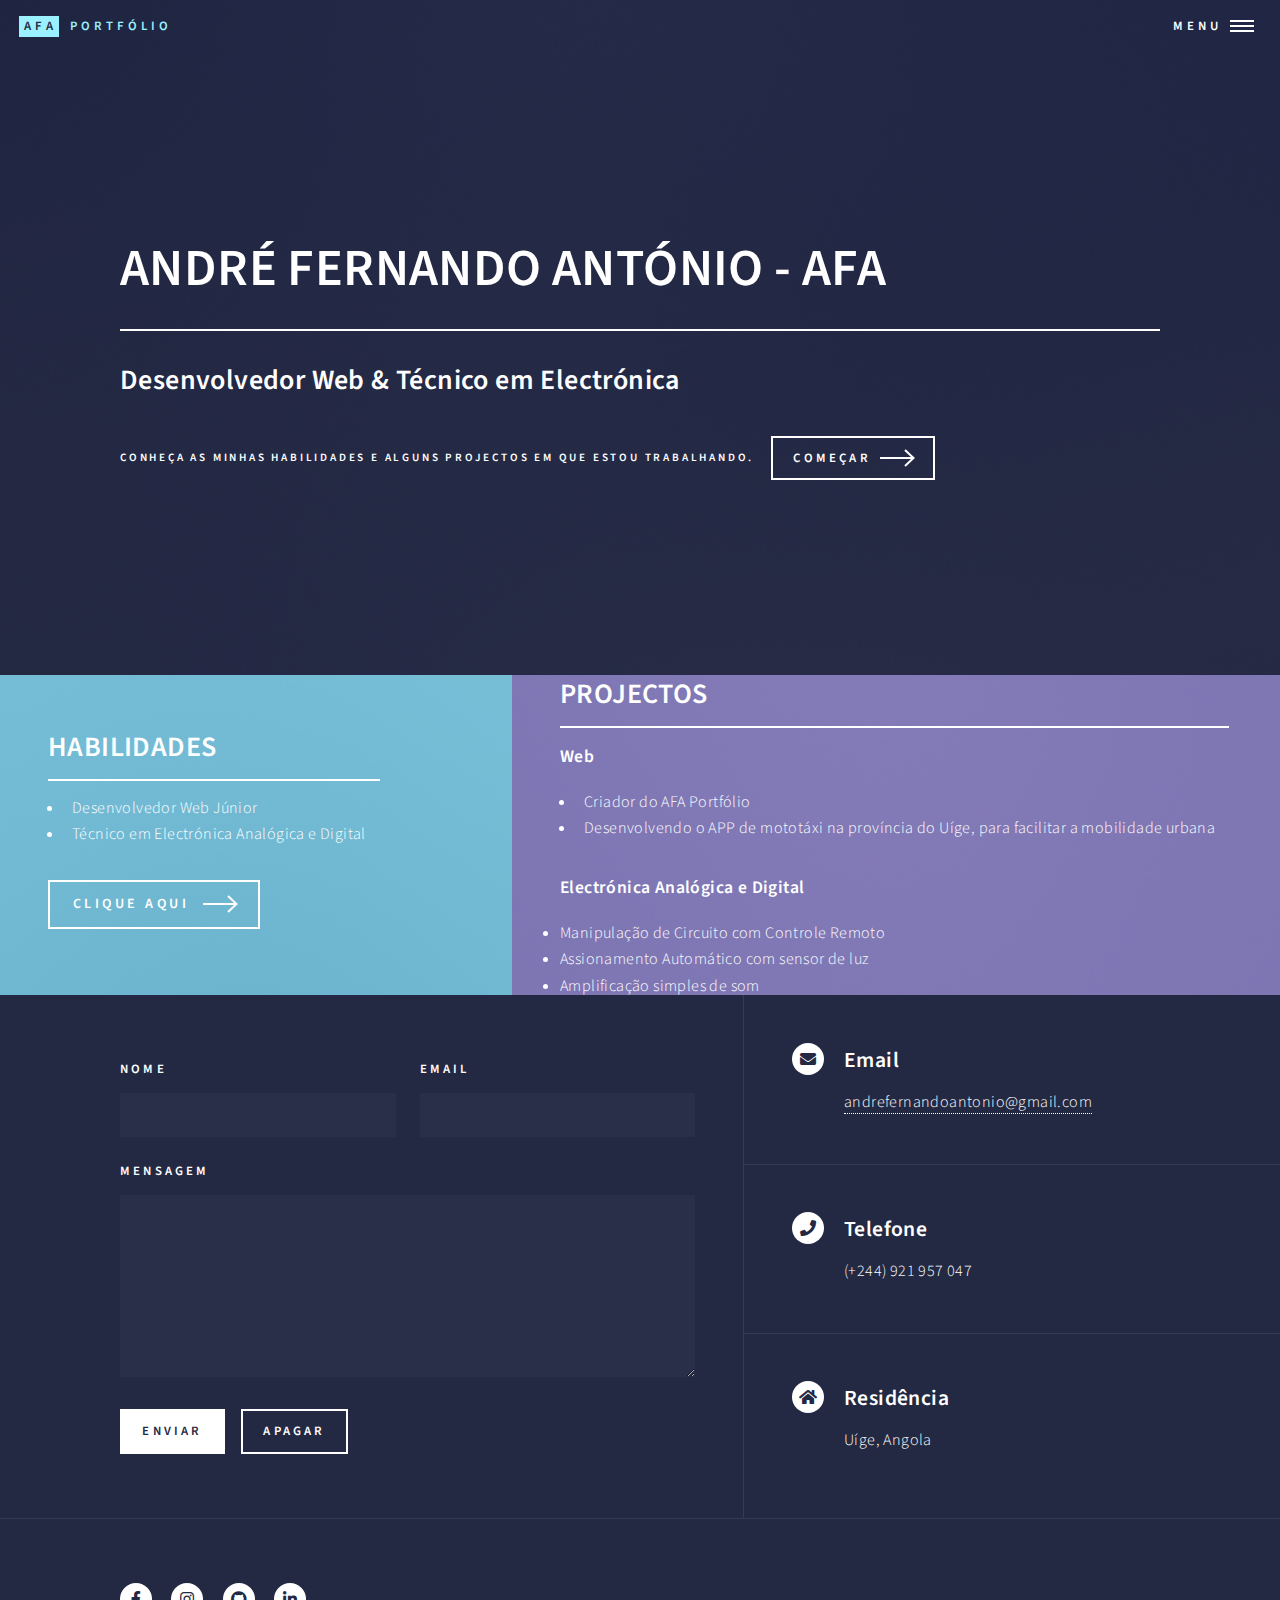
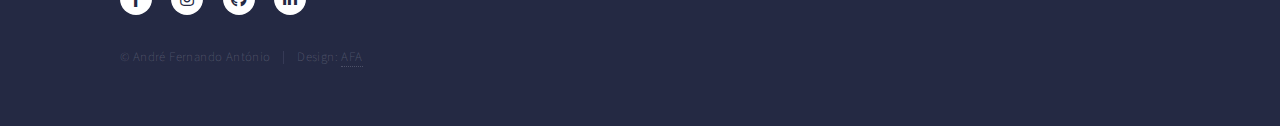
<file: index.html>
<!DOCTYPE HTML>

<html>
	<head>
		<title>AFA Portfólio</title>
		<meta charset="utf-8" />
		<meta name="viewport" content="width=device-width, initial-scale=1, user-scalable=no" />
		<link rel="stylesheet" href="assets/css/main.css" />
		<noscript><link rel="stylesheet" href="assets/css/noscript.css" /></noscript>
	</head>
	<body class="is-preload">

		<!-- Wrapper -->
			<div id="wrapper">

				<!-- Header -->
					<header id="header" class="alt">
						<a href="index.html" class="logo"><strong>AFA</strong> <span>Portfólio</span></a>
						<nav>
							<a href="#menu">Menu</a>
						</nav>
					</header>

				<!-- Menu -->
				<nav id="menu">
					<ul class="links">
						<li><a href="index.html">Home</a></li>
						<li><a href="projectos.html">projectos</a></li>
						<li><a href="sobre.html">Sobre</a></li>
					</ul>
				</nav>

				<!-- Banner -->
					<section id="banner" class="major">
						<div class="inner">
							<header class="major">
								<h1>ANDRÉ FERNANDO ANTÓNIO - AFA</h1>
								<h2>Desenvolvedor Web & Técnico em Electrónica</h2>
							</header>
							<div class="content">
								<p>Conheça as minhas habilidades e alguns projectos em que 
									estou trabalhando.</p>
								<ul class="actions">
									<li><a href="#one" class="button next scrolly">Começar</a></li>
								</ul>
							</div>
						</div>
					</section>

				<!-- Main -->
					<div id="main">

						<!-- One -->
							<section id="one" class="tiles">
								<article>
									<span class="image">
										<img src="images/pic01.jpg" alt="" />
									</span>
									<header class="major">
										<h3>HABILIDADES</h3>
										<ul >
											<li>Desenvolvedor Web Júnior</li>
											<li>Técnico em Electrónica Analógica e Digital</li>

										</ul>
										<h4><a href="projectos.html" class="button next scrolly">Clique aqui</a></h4>
									</header>
								</article>
								<article>
									<span class="image">
										<img src="images/pic02.jpg" alt="" />
									</span>
									<header class="major">
										<h3><a href="projectos.html" class="link">PROJECTOS</a></h3>
										<h4>Web</h4>
										<ul >
											<li>Criador do AFA Portfólio</li>
											<li>Desenvolvendo o APP de mototáxi na província do Uíge, para facilitar a mobilidade urbana</li>
											
										</ul>
										<h4>Electrónica Analógica e Digital</h4> 
											<li>Manipulação de Circuito com Controle Remoto</li>
											<li>Assionamento Automático com sensor de luz</li>
											<li>Amplificação simples de som</li>
										</ul>
									</header>
					</div>

				<!-- Contact -->
					<section id="contact">
						<div class="inner">
							<section>
								<form method="post" action="#">
									<div class="fields">
										<div class="field half">
											<label for="name">Nome</label>
											<input type="text" name="name" id="name" />
										</div>
										<div class="field half">
											<label for="email">Email</label>
											<input type="text" name="email" id="email" />
										</div>
										<div class="field">
											<label for="message">Mensagem</label>
											<textarea name="message" id="message" rows="6"></textarea>
										</div>
									</div>
									<ul class="actions">
										<li><input type="submit" value="Enviar" class="primary" /></li>
										<li><input type="reset" value="Apagar" /></li>
									</ul>
								</form>
							</section>
							<section class="split">
								<section>
									<div class="contact-method">
										<span class="icon solid alt fa-envelope"></span>
										<h3>Email</h3>
										<a href="#">andrefernandoantonio@gmail.com</a>
									</div>
								</section>
								<section>
									<div class="contact-method">
										<span class="icon solid alt fa-phone"></span>
										<h3>Telefone</h3>
										<span>(+244) 921 957 047</span>
									</div>
								</section>
								<section>
									<div class="contact-method">
										<span class="icon solid alt fa-home"></span>
										<h3>Residência</h3>
										<span>Uíge, Angola</span>
									</div>
								</section>
							</section>
						</div>
					</section>

				<!-- Footer -->
					<footer id="footer">
						<div class="inner">
							<ul class="icons">
								<li><a href="#" class="icon brands alt fa-facebook-f"><span class="label">Facebook</span></a></li>
								<li><a href="#" class="icon brands alt fa-instagram"><span class="label">Instagram</span></a></li>
								<li><a href="#" class="icon brands alt fa-github"><span class="label">GitHub</span></a></li>
								<li><a href="#" class="icon brands alt fa-linkedin-in"><span class="label">LinkedIn</span></a></li>
							</ul>
							<ul class="copyright">
								<li>&copy; André Fernando António</li><li>Design: <a href="#">AFA</a></li>
							</ul>
						</div>
					</footer>
			</div>

		<!-- Scripts -->
			<script src="assets/js/jquery.min.js"></script>
			<script src="assets/js/jquery.scrolly.min.js"></script>
			<script src="assets/js/jquery.scrollex.min.js"></script>
			<script src="assets/js/browser.min.js"></script>
			<script src="assets/js/breakpoints.min.js"></script>
			<script src="assets/js/util.js"></script>
			<script src="assets/js/main.js"></script>

	</body>
</html>
</file>
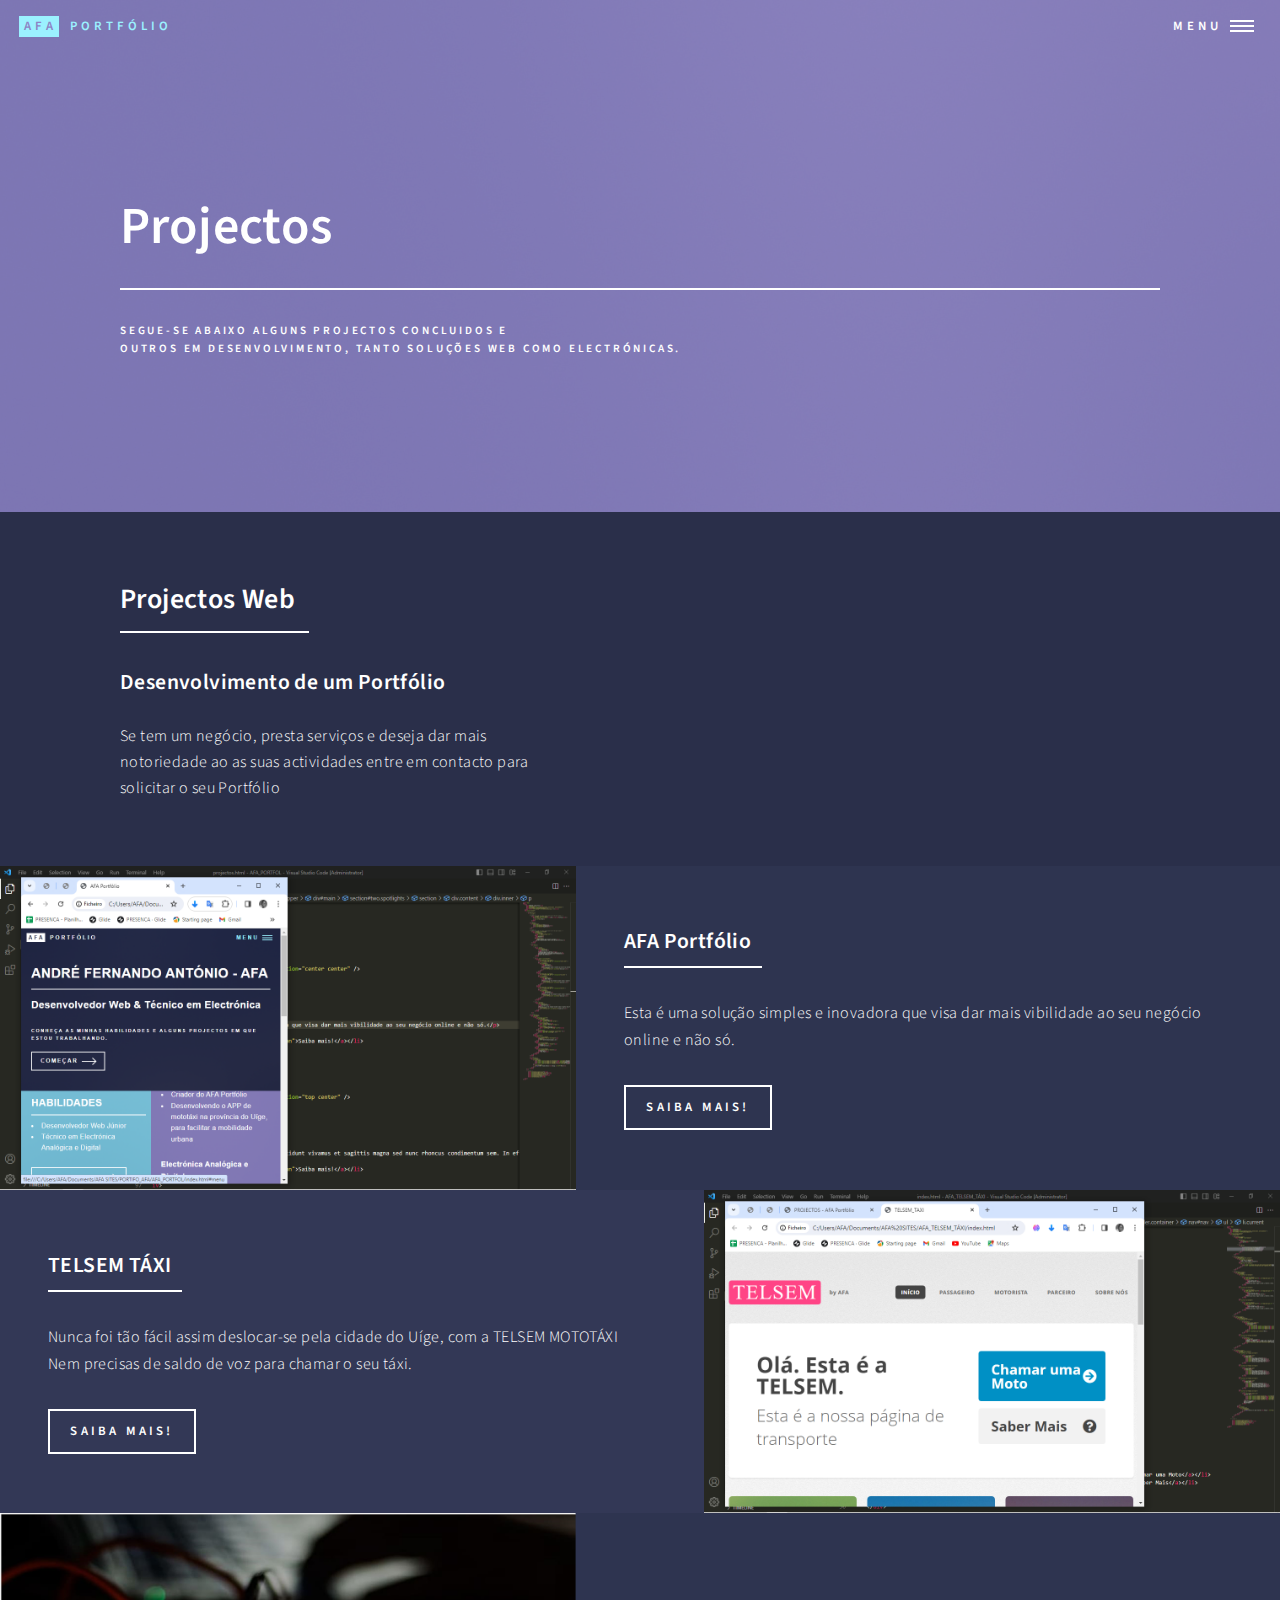
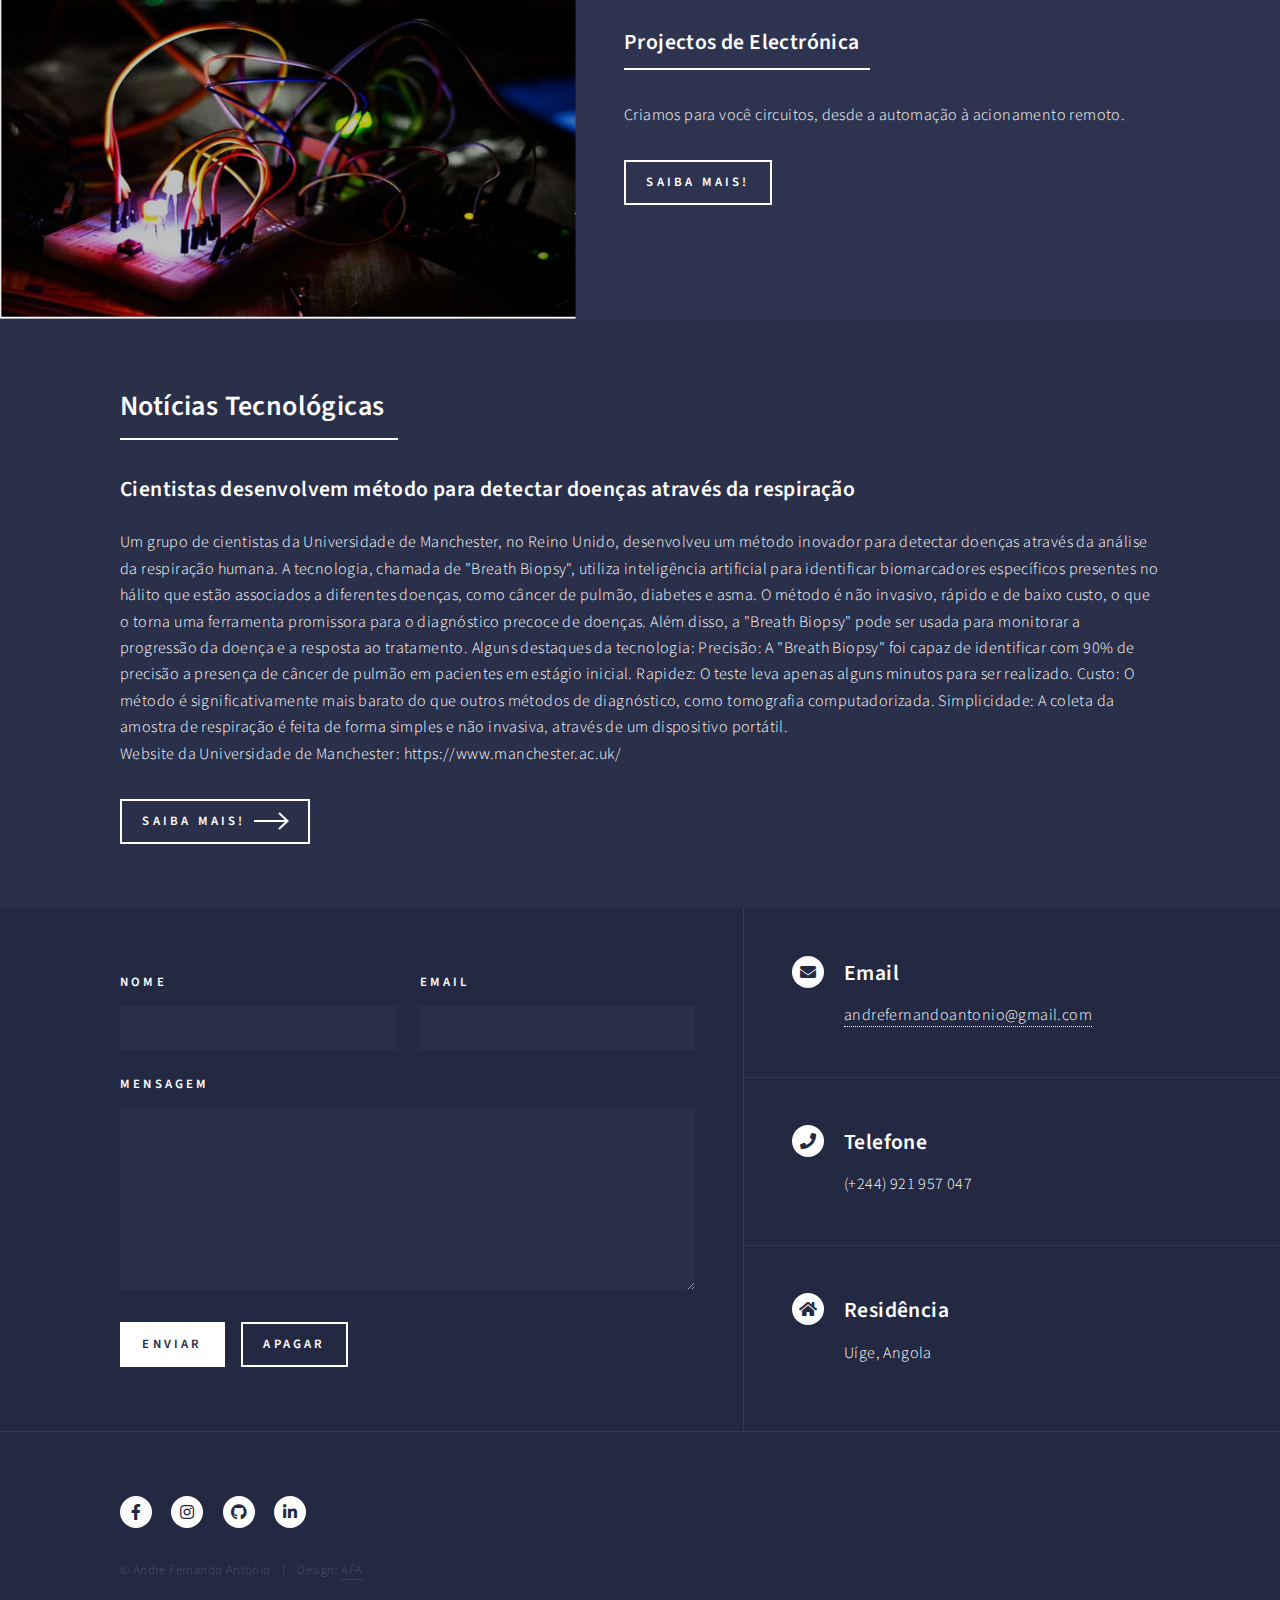
<file: projectos.html>
<!DOCTYPE HTML>
<html>
	<head>
		<title>PROJECTOS - AFA Portfólio</title>
		<meta charset="utf-8" />
		<meta name="viewport" content="width=device-width, initial-scale=1, user-scalable=no" />
		<link rel="stylesheet" href="assets/css/main.css" />
		<noscript><link rel="stylesheet" href="assets/css/noscript.css" /></noscript>
	</head>
	<body class="is-preload">

		<!-- Wrapper -->
			<div id="wrapper">

				<!-- Header -->
				<!-- Note: The "styleN" class below should match that of the banner element. -->
					<header id="header" class="alt style2">
						<a href="index.html" class="logo"><strong>AFA</strong> <span>Portfólio</span></a>
						<nav>
							<a href="#menu">Menu</a>
						</nav>
					</header>

				<!-- Menu -->
				<nav id="menu">
					<ul class="links">
						<li><a href="index.html">Home</a></li>
						<li><a href="projectos.html">projectos</a></li>
						<li><a href="sobre.html">Sobre</a></li>
					</ul>
				</nav>

				<!-- Banner -->
				<!-- Note: The "styleN" class below should match that of the header element. -->
					<section id="banner" class="style2">
						<div class="inner">
							<span class="image">
								<img src="images/pic07.jpg" alt="" />
							</span>
							<header class="major">
								<h1>Projectos</h1>
							</header>
							<div class="content">
								<p>Segue-se abaixo alguns projectos concluidos e <br />
								outros em desenvolvimento, tanto soluções Web como electrónicas.</p>
							</div>
						</div>
					</section>

				<!-- Main -->
					<div id="main">

						<!-- One -->
							<section id="one">
								<div class="inner">
									<header class="major">
										<h2>Projectos Web</h2>
									</header>
									<h3>Desenvolvimento de um Portfólio <br></h3>
									<p>Se tem um negócio, presta serviços e deseja dar mais <br>
									notoriedade ao as suas actividades entre em contacto para <br>
									solicitar o seu Portfólio</p>
								</div>
							</section>

						<!-- Two -->
							<section id="two" class="spotlights">
								<section>
									<a href="sobre.html" class="image">
										<img src="images/Portfol.png" alt="" data-position="center center" />
									</a>
									<div class="content">
										<div class="inner">
											<header class="major">
												<h3>AFA Portfólio</h3>
											</header>
											<p>Esta é uma solução simples e inovadora que visa dar mais vibilidade ao seu negócio online e não só.</p>
											<ul class="actions">
												<li><a href="sobre.html" class="button">Saiba mais!</a></li>
											</ul>
										</div>
									</div>
								</section>
								<section>
									<a href="sobre.html" class="image">
										<img src="images/Mototaxi.png" alt="" data-position="top center" />
									</a>
									<div class="content">
										<div class="inner">
											<header class="major">
												<h3>TELSEM TÁXI</h3>
											</header>
											<p>Nunca foi tão fácil assim deslocar-se pela cidade do Uíge, com a TELSEM MOTOTÁXI <br>
												Nem precisas de saldo de voz para chamar o seu táxi.</p>
											<ul class="actions">
												<li><a href="sobre.html" class="button">Saiba mais!</a></li>
											</ul>
										</div>
									</div>
								</section>
								<section>
									<a href="sobre.html" class="image">
										<img src="images/Analogica.png" alt="" data-position="25% 25%" />
									</a>
									<div class="content">
										<div class="inner">
											<header class="major">
												<h3>Projectos de Electrónica</h3>
											</header>
											<p>Criamos para você circuitos, desde a automação à acionamento remoto.</p>
											<ul class="actions">
												<li><a href="sobre.html" class="button">Saiba mais!</a></li>
											</ul>
										</div>
									</div>
								</section>
							</section>

						<!-- Three -->
							<section id="three">
								<div class="inner">
									<header class="major">
										<h2>Notícias Tecnológicas</h2>
									</header>
									<p> <h3>Cientistas desenvolvem método para detectar doenças através da respiração</h3>
										Um grupo de cientistas da Universidade de Manchester, no Reino Unido, desenvolveu um método inovador para detectar doenças através da análise da respiração humana. A tecnologia, chamada de "Breath Biopsy", utiliza inteligência artificial para identificar biomarcadores específicos presentes no hálito que estão associados a diferentes doenças, como câncer de pulmão, diabetes e asma.
										
										O método é não invasivo, rápido e de baixo custo, o que o torna uma ferramenta promissora para o diagnóstico precoce de doenças. Além disso, a "Breath Biopsy" pode ser usada para monitorar a progressão da doença e a resposta ao tratamento.
										
										Alguns destaques da tecnologia:
										
										Precisão: A "Breath Biopsy" foi capaz de identificar com 90% de precisão a presença de câncer de pulmão em pacientes em estágio inicial.
										Rapidez: O teste leva apenas alguns minutos para ser realizado.
										Custo: O método é significativamente mais barato do que outros métodos de diagnóstico, como tomografia computadorizada.
										Simplicidade: A coleta da amostra de respiração é feita de forma simples e não invasiva, através de um dispositivo portátil.
										<br>Website da Universidade de Manchester: https://www.manchester.ac.uk/</p>
									<ul class="actions">
										<li><a href="sobre.html" class="button next">Saiba mais!</a></li>
									</ul>
								</div>
							</section>

					</div>

				<!-- Contact -->
				<section id="contact">
					<div class="inner">
						<section>
							<form method="post" action="#">
								<div class="fields">
									<div class="field half">
										<label for="name">Nome</label>
										<input type="text" name="name" id="name" />
									</div>
									<div class="field half">
										<label for="email">Email</label>
										<input type="text" name="email" id="email" />
									</div>
									<div class="field">
										<label for="message">Mensagem</label>
										<textarea name="message" id="message" rows="6"></textarea>
									</div>
								</div>
								<ul class="actions">
									<li><input type="submit" value="Enviar" class="primary" /></li>
									<li><input type="reset" value="Apagar" /></li>
								</ul>
							</form>
						</section>
						<section class="split">
							<section>
								<div class="contact-method">
									<span class="icon solid alt fa-envelope"></span>
									<h3>Email</h3>
									<a href="#">andrefernandoantonio@gmail.com</a>
								</div>
							</section>
							<section>
								<div class="contact-method">
									<span class="icon solid alt fa-phone"></span>
									<h3>Telefone</h3>
									<span>(+244) 921 957 047</span>
								</div>
							</section>
							<section>
								<div class="contact-method">
									<span class="icon solid alt fa-home"></span>
									<h3>Residência</h3>
									<span>Uíge, Angola</span>
								</div>
							</section>
						</section>
					</div>
				</section>

				<!-- Footer -->
				<footer id="footer">
					<div class="inner">
						<ul class="icons">
							<li><a href="https://m.facebook.com/AFA TELSEM" class="icon brands alt fa-facebook-f"><span class="label">Facebook</span></a></li>
							<li><a href="#" class="icon brands alt fa-instagram"><span class="label">Instagram</span></a></li>
							<li><a href="#" class="icon brands alt fa-github"><span class="label">GitHub</span></a></li>
							<li><a href="#" class="icon brands alt fa-linkedin-in"><span class="label">LinkedIn</span></a></li>
						</ul>
						<ul class="copyright">
							<li>&copy; André Fernando António</li><li>Design: <a href="#">AFA</a></li>
						</ul>
					</div>
				</footer>
		</div>

		<!-- Scripts -->
			<script src="assets/js/jquery.min.js"></script>
			<script src="assets/js/jquery.scrolly.min.js"></script>
			<script src="assets/js/jquery.scrollex.min.js"></script>
			<script src="assets/js/browser.min.js"></script>
			<script src="assets/js/breakpoints.min.js"></script>
			<script src="assets/js/util.js"></script>
			<script src="assets/js/main.js"></script>

	</body>
</html>
</file>
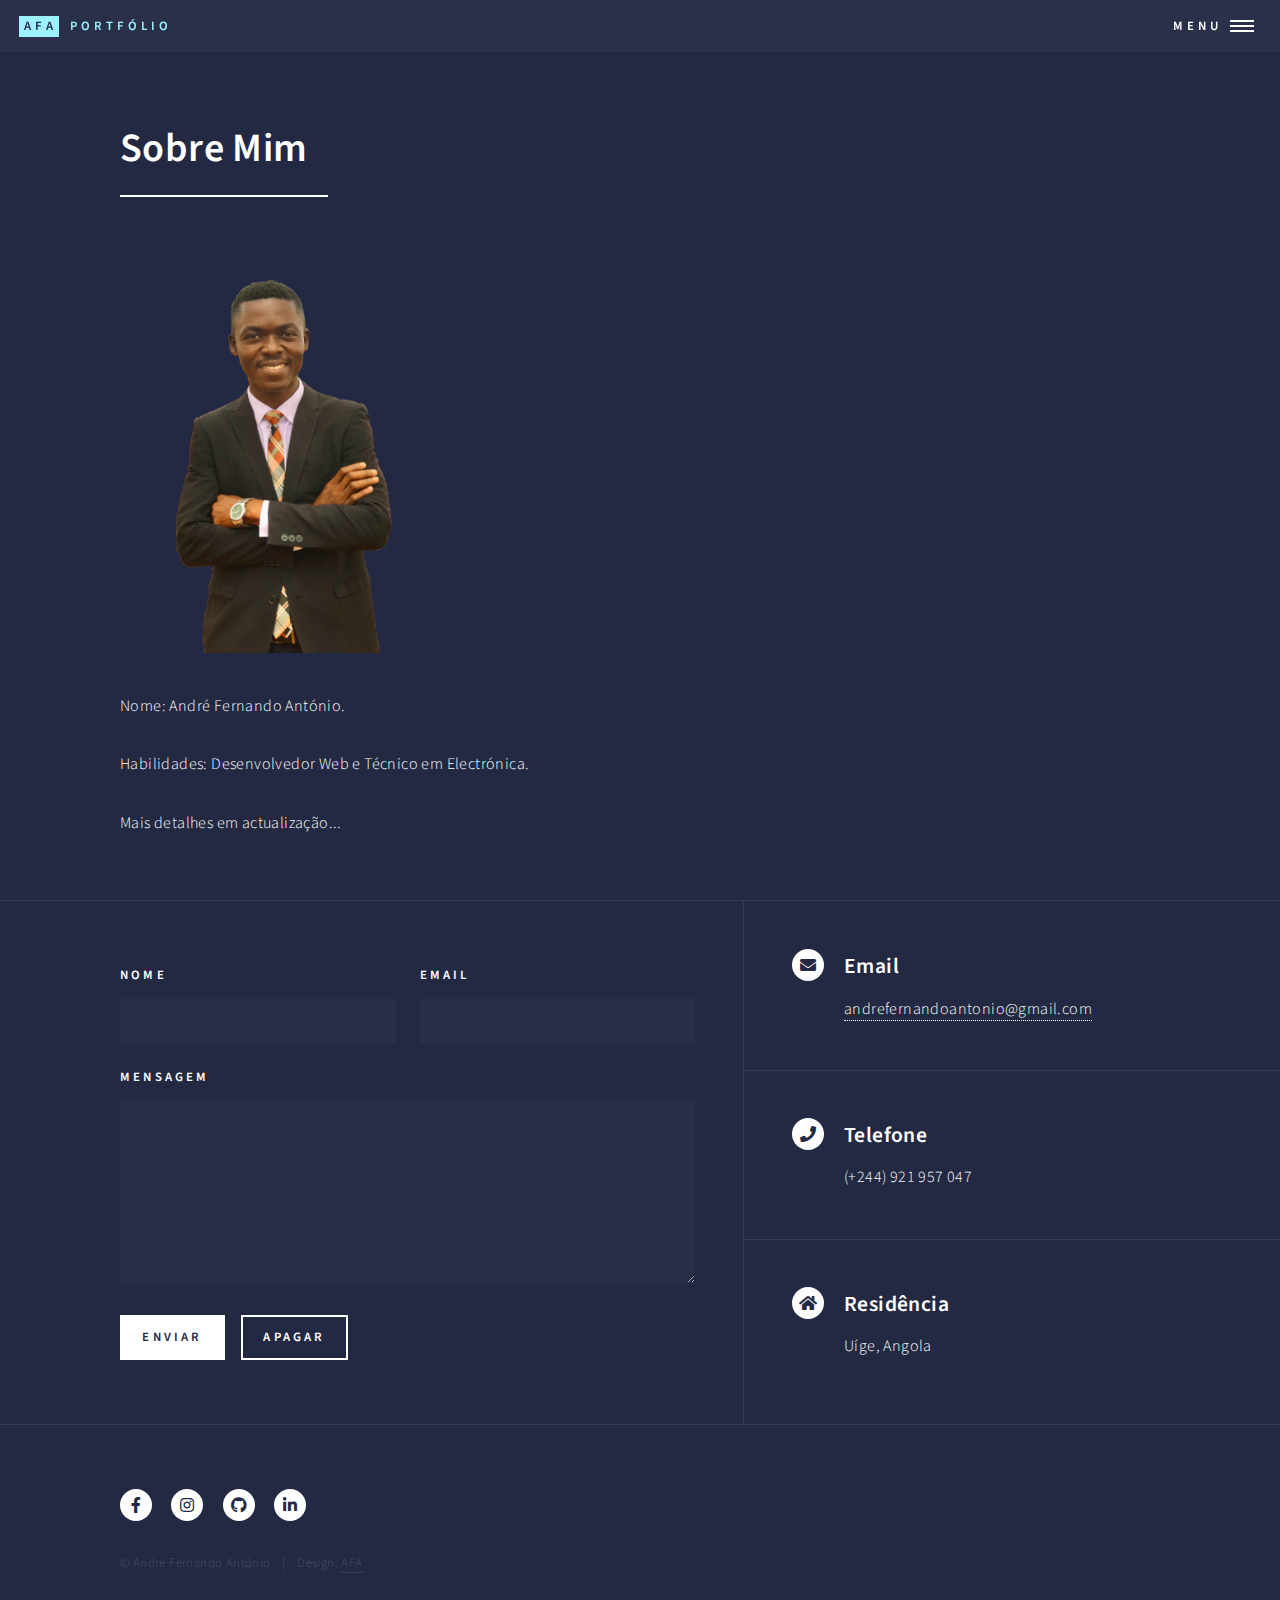
<file: sobre.html>
<!DOCTYPE HTML>
<html>
	<head>
		<title>SOBRE - AFA Portfólio</title>
		<meta charset="utf-8" />
		<meta name="viewport" content="width=device-width, initial-scale=1, user-scalable=no" />
		<link rel="stylesheet" href="assets/css/main.css" />
		<noscript><link rel="stylesheet" href="assets/css/noscript.css" /></noscript>
	</head>
	<body class="is-preload">

		<!-- Wrapper -->
			<div id="wrapper">

				<!-- Header -->
					<header id="header">
						<a href="index.html" class="logo"><strong>AFA</strong> <span>Portfólio</span></a>
						<nav>
							<a href="#menu">Menu</a>
						</nav>
					</header>

				<!-- Menu -->
				<nav id="menu">
					<ul class="links">
						<li><a href="index.html">Home</a></li>
						<li><a href="projectos.html">projectos</a></li>
						<li><a href="sobre.html">Sobre</a></li>
					</ul>
				</nav>

				<!-- Main -->
					<div id="main" class="alt">

						<!-- One -->
							<section id="one">
								<div class="inner">
									<header class="major">
										<h1>Sobre Mim</h1>
									</header>
									<span class="image main"><img src="images/AFA.png" alt="" /></span>
									<p>Nome: André Fernando António.</p>
									<p>Habilidades: Desenvolvedor Web e Técnico em Electrónica.</p>
									<p>Mais detalhes em actualização...</p>
								</div>
							</section>

					</div>

				<!-- Contact -->
				<section id="contact">
					<div class="inner">
						<section>
							<form method="post" action="#">
								<div class="fields">
									<div class="field half">
										<label for="name">Nome</label>
										<input type="text" name="name" id="name" />
									</div>
									<div class="field half">
										<label for="email">Email</label>
										<input type="text" name="email" id="email" />
									</div>
									<div class="field">
										<label for="message">Mensagem</label>
										<textarea name="message" id="message" rows="6"></textarea>
									</div>
								</div>
								<ul class="actions">
									<li><input type="submit" value="Enviar" class="primary" /></li>
									<li><input type="reset" value="Apagar" /></li>
								</ul>
							</form>
						</section>
						<section class="split">
							<section>
								<div class="contact-method">
									<span class="icon solid alt fa-envelope"></span>
									<h3>Email</h3>
									<a href="#">andrefernandoantonio@gmail.com</a>
								</div>
							</section>
							<section>
								<div class="contact-method">
									<span class="icon solid alt fa-phone"></span>
									<h3>Telefone</h3>
									<span>(+244) 921 957 047</span>
								</div>
							</section>
							<section>
								<div class="contact-method">
									<span class="icon solid alt fa-home"></span>
									<h3>Residência</h3>
									<span>Uíge, Angola</span>
								</div>
							</section>
						</section>
					</div>
				</section>

				<!-- Footer -->
				<footer id="footer">
					<div class="inner">
						<ul class="icons">
							<li><a href="#" class="icon brands alt fa-facebook-f"><span class="label">Facebook</span></a></li>
							<li><a href="#" class="icon brands alt fa-instagram"><span class="label">Instagram</span></a></li>
							<li><a href="#" class="icon brands alt fa-github"><span class="label">GitHub</span></a></li>
							<li><a href="#" class="icon brands alt fa-linkedin-in"><span class="label">LinkedIn</span></a></li>
						</ul>
						<ul class="copyright">
							<li>&copy; André Fernando António</li><li>Design: <a href="#">AFA</a></li>
						</ul>
					</div>
				</footer>
		</div>
		<!-- Scripts -->
			<script src="assets/js/jquery.min.js"></script>
			<script src="assets/js/jquery.scrolly.min.js"></script>
			<script src="assets/js/jquery.scrollex.min.js"></script>
			<script src="assets/js/browser.min.js"></script>
			<script src="assets/js/breakpoints.min.js"></script>
			<script src="assets/js/util.js"></script>
			<script src="assets/js/main.js"></script>

	</body>
</html>
</file>
<file: assets/css/noscript.css>
/*
	Forty by HTML5 UP
	html5up.net | @ajlkn
	Free for personal and commercial use under the CCA 3.0 license (html5up.net/license)
*/

/* Banner */

	body.is-preload #banner:after {
		opacity: 0.85;
	}

	body.is-preload #banner > .inner {
		-moz-filter: none;
		-webkit-filter: none;
		-ms-filter: none;
		filter: none;
		-moz-transform: none;
		-webkit-transform: none;
		-ms-transform: none;
		transform: none;
		opacity: 1;
	}
</file>
<file: assets/css/main.css>
@import url(fontawesome-all.min.css);
@import url("https://fonts.googleapis.com/css?family=Source+Sans+Pro:300,300italic,600,600italic");

/*
	Forty by HTML5 UP
	html5up.net | @ajlkn
	Free for personal and commercial use under the CCA 3.0 license (html5up.net/license)
*/

html, body, div, span, applet, object,
iframe, h1, h2, h3, h4, h5, h6, p, blockquote,
pre, a, abbr, acronym, address, big, cite,
code, del, dfn, em, img, ins, kbd, q, s, samp,
small, strike, strong, sub, sup, tt, var, b,
u, i, center, dl, dt, dd, ol, ul, li, fieldset,
form, label, legend, table, caption, tbody,
tfoot, thead, tr, th, td, article, aside,
canvas, details, embed, figure, figcaption,
footer, header, hgroup, menu, nav, output, ruby,
section, summary, time, mark, audio, video {
	margin: 0;
	padding: 0;
	border: 0;
	font-size: 100%;
	font: inherit;
	vertical-align: baseline;}

article, aside, details, figcaption, figure,
footer, header, hgroup, menu, nav, section {
	display: block;}

body {
	line-height: 1;
}

ol, ul {
	list-style: none;
}

blockquote, q {
	quotes: none;
}

	blockquote:before, blockquote:after, q:before, q:after {
		content: '';
		content: none;
	}

table {
	border-collapse: collapse;
	border-spacing: 0;
}

body {
	-webkit-text-size-adjust: none;
}

mark {
	background-color: transparent;
	color: inherit;
}

input::-moz-focus-inner {
	border: 0;
	padding: 0;
}

input, select, textarea {
	-moz-appearance: none;
	-webkit-appearance: none;
	-ms-appearance: none;
	appearance: none;
}

/* Basic */

	@-ms-viewport {
		width: device-width;
	}

	body {
		-ms-overflow-style: scrollbar;
	}

	@media screen and (max-width: 480px) {

		html, body {
			min-width: 320px;
		}

	}

	html {
		box-sizing: border-box;
	}

	*, *:before, *:after {
		box-sizing: inherit;
	}

	body {
		background: #242943;
	}

		body.is-preload *, body.is-preload *:before, body.is-preload *:after {
			-moz-animation: none !important;
			-webkit-animation: none !important;
			-ms-animation: none !important;
			animation: none !important;
			-moz-transition: none !important;
			-webkit-transition: none !important;
			-ms-transition: none !important;
			transition: none !important;
		}

/* Type */

	body, input, select, textarea {
		color: #ffffff;
		font-family: "Source Sans Pro", Helvetica, sans-serif;
		font-size: 17pt;
		font-weight: 300;
		letter-spacing: 0.025em;
		line-height: 1.65;
	}

		@media screen and (max-width: 1680px) {

			body, input, select, textarea {
				font-size: 14pt;
			}

		}

		@media screen and (max-width: 1280px) {

			body, input, select, textarea {
				font-size: 12pt;
			}

		}

		@media screen and (max-width: 360px) {

			body, input, select, textarea {
				font-size: 11pt;
			}

		}

	a {
		-moz-transition: color 0.2s ease-in-out, border-bottom-color 0.2s ease-in-out;
		-webkit-transition: color 0.2s ease-in-out, border-bottom-color 0.2s ease-in-out;
		-ms-transition: color 0.2s ease-in-out, border-bottom-color 0.2s ease-in-out;
		transition: color 0.2s ease-in-out, border-bottom-color 0.2s ease-in-out;
		border-bottom: dotted 1px;
		color: inherit;
		text-decoration: none;
	}

		a:hover {
			border-bottom-color: transparent;
			color: #9bf1ff !important;
		}

		a:active {
			color: #53e3fb !important;
		}

	strong, b {
		color: #ffffff;
		font-weight: 600;
	}

	em, i {
		font-style: italic;
	}

	p {
		margin: 0 0 2em 0;
	}

	h1, h2, h3, h4, h5, h6 {
		color: #ffffff;
		font-weight: 600;
		line-height: 1.65;
		margin: 0 0 1em 0;
	}

		h1 a, h2 a, h3 a, h4 a, h5 a, h6 a {
			color: inherit;
			border-bottom: 0;
		}

	h1 {
		font-size: 2.5em;
	}

	h2 {
		font-size: 1.75em;
	}

	h3 {
		font-size: 1.35em;
	}

	h4 {
		font-size: 1.1em;
	}

	h5 {
		font-size: 0.9em;
	}

	h6 {
		font-size: 0.7em;
	}

	@media screen and (max-width: 736px) {

		h1 {
			font-size: 2em;
		}

		h2 {
			font-size: 1.5em;
		}

		h3 {
			font-size: 1.25em;
		}

	}

	sub {
		font-size: 0.8em;
		position: relative;
		top: 0.5em;
	}

	sup {
		font-size: 0.8em;
		position: relative;
		top: -0.5em;
	}

	blockquote {
		border-left: solid 4px rgba(212, 212, 255, 0.1);
		font-style: italic;
		margin: 0 0 2em 0;
		padding: 0.5em 0 0.5em 2em;
	}

	code {
		background: rgba(212, 212, 255, 0.035);
		font-family: "Courier New", monospace;
		font-size: 0.9em;
		margin: 0 0.25em;
		padding: 0.25em 0.65em;
	}

	pre {
		-webkit-overflow-scrolling: touch;
		font-family: "Courier New", monospace;
		font-size: 0.9em;
		margin: 0 0 2em 0;
	}

		pre code {
			display: block;
			line-height: 1.75;
			padding: 1em 1.5em;
			overflow-x: auto;
		}

	hr {
		border: 0;
		border-bottom: solid 1px rgba(212, 212, 255, 0.1);
		margin: 2em 0;
	}

		hr.major {
			margin: 3em 0;
		}

	.align-left {
		text-align: left;
	}

	.align-center {
		text-align: center;
	}

	.align-right {
		text-align: right;
	}

/* Row */

	.row {
		display: flex;
		flex-wrap: wrap;
		box-sizing: border-box;
		align-items: stretch;
	}

		.row > * {
			box-sizing: border-box;
		}

		.row.gtr-uniform > * > :last-child {
			margin-bottom: 0;
		}

		.row.aln-left {
			justify-content: flex-start;
		}

		.row.aln-center {
			justify-content: center;
		}

		.row.aln-right {
			justify-content: flex-end;
		}

		.row.aln-top {
			align-items: flex-start;
		}

		.row.aln-middle {
			align-items: center;
		}

		.row.aln-bottom {
			align-items: flex-end;
		}

		.row > .imp {
			order: -1;
		}

		.row > .col-1 {
			width: 8.33333%;
		}

		.row > .off-1 {
			margin-left: 8.33333%;
		}

		.row > .col-2 {
			width: 16.66667%;
		}

		.row > .off-2 {
			margin-left: 16.66667%;
		}

		.row > .col-3 {
			width: 25%;
		}

		.row > .off-3 {
			margin-left: 25%;
		}

		.row > .col-4 {
			width: 33.33333%;
		}

		.row > .off-4 {
			margin-left: 33.33333%;
		}

		.row > .col-5 {
			width: 41.66667%;
		}

		.row > .off-5 {
			margin-left: 41.66667%;
		}

		.row > .col-6 {
			width: 50%;
		}

		.row > .off-6 {
			margin-left: 50%;
		}

		.row > .col-7 {
			width: 58.33333%;
		}

		.row > .off-7 {
			margin-left: 58.33333%;
		}

		.row > .col-8 {
			width: 66.66667%;
		}

		.row > .off-8 {
			margin-left: 66.66667%;
		}

		.row > .col-9 {
			width: 75%;
		}

		.row > .off-9 {
			margin-left: 75%;
		}

		.row > .col-10 {
			width: 83.33333%;
		}

		.row > .off-10 {
			margin-left: 83.33333%;
		}

		.row > .col-11 {
			width: 91.66667%;
		}

		.row > .off-11 {
			margin-left: 91.66667%;
		}

		.row > .col-12 {
			width: 100%;
		}

		.row > .off-12 {
			margin-left: 100%;
		}

		.row.gtr-0 {
			margin-top: 0;
			margin-left: 0em;
		}

			.row.gtr-0 > * {
				padding: 0 0 0 0em;
			}

			.row.gtr-0.gtr-uniform {
				margin-top: 0em;
			}

				.row.gtr-0.gtr-uniform > * {
					padding-top: 0em;
				}

		.row.gtr-25 {
			margin-top: 0;
			margin-left: -0.5em;
		}

			.row.gtr-25 > * {
				padding: 0 0 0 0.5em;
			}

			.row.gtr-25.gtr-uniform {
				margin-top: -0.5em;
			}

				.row.gtr-25.gtr-uniform > * {
					padding-top: 0.5em;
				}

		.row.gtr-50 {
			margin-top: 0;
			margin-left: -1em;
		}

			.row.gtr-50 > * {
				padding: 0 0 0 1em;
			}

			.row.gtr-50.gtr-uniform {
				margin-top: -1em;
			}

				.row.gtr-50.gtr-uniform > * {
					padding-top: 1em;
				}

		.row {
			margin-top: 0;
			margin-left: -2em;
		}

			.row > * {
				padding: 0 0 0 2em;
			}

			.row.gtr-uniform {
				margin-top: -2em;
			}

				.row.gtr-uniform > * {
					padding-top: 2em;
				}

		.row.gtr-150 {
			margin-top: 0;
			margin-left: -3em;
		}

			.row.gtr-150 > * {
				padding: 0 0 0 3em;
			}

			.row.gtr-150.gtr-uniform {
				margin-top: -3em;
			}

				.row.gtr-150.gtr-uniform > * {
					padding-top: 3em;
				}

		.row.gtr-200 {
			margin-top: 0;
			margin-left: -4em;
		}

			.row.gtr-200 > * {
				padding: 0 0 0 4em;
			}

			.row.gtr-200.gtr-uniform {
				margin-top: -4em;
			}

				.row.gtr-200.gtr-uniform > * {
					padding-top: 4em;
				}

		@media screen and (max-width: 1680px) {

			.row {
				display: flex;
				flex-wrap: wrap;
				box-sizing: border-box;
				align-items: stretch;
			}

				.row > * {
					box-sizing: border-box;
				}

				.row.gtr-uniform > * > :last-child {
					margin-bottom: 0;
				}

				.row.aln-left {
					justify-content: flex-start;
				}

				.row.aln-center {
					justify-content: center;
				}

				.row.aln-right {
					justify-content: flex-end;
				}

				.row.aln-top {
					align-items: flex-start;
				}

				.row.aln-middle {
					align-items: center;
				}

				.row.aln-bottom {
					align-items: flex-end;
				}

				.row > .imp-xlarge {
					order: -1;
				}

				.row > .col-1-xlarge {
					width: 8.33333%;
				}

				.row > .off-1-xlarge {
					margin-left: 8.33333%;
				}

				.row > .col-2-xlarge {
					width: 16.66667%;
				}

				.row > .off-2-xlarge {
					margin-left: 16.66667%;
				}

				.row > .col-3-xlarge {
					width: 25%;
				}

				.row > .off-3-xlarge {
					margin-left: 25%;
				}

				.row > .col-4-xlarge {
					width: 33.33333%;
				}

				.row > .off-4-xlarge {
					margin-left: 33.33333%;
				}

				.row > .col-5-xlarge {
					width: 41.66667%;
				}

				.row > .off-5-xlarge {
					margin-left: 41.66667%;
				}

				.row > .col-6-xlarge {
					width: 50%;
				}

				.row > .off-6-xlarge {
					margin-left: 50%;
				}

				.row > .col-7-xlarge {
					width: 58.33333%;
				}

				.row > .off-7-xlarge {
					margin-left: 58.33333%;
				}

				.row > .col-8-xlarge {
					width: 66.66667%;
				}

				.row > .off-8-xlarge {
					margin-left: 66.66667%;
				}

				.row > .col-9-xlarge {
					width: 75%;
				}

				.row > .off-9-xlarge {
					margin-left: 75%;
				}

				.row > .col-10-xlarge {
					width: 83.33333%;
				}

				.row > .off-10-xlarge {
					margin-left: 83.33333%;
				}

				.row > .col-11-xlarge {
					width: 91.66667%;
				}

				.row > .off-11-xlarge {
					margin-left: 91.66667%;
				}

				.row > .col-12-xlarge {
					width: 100%;
				}

				.row > .off-12-xlarge {
					margin-left: 100%;
				}

				.row.gtr-0 {
					margin-top: 0;
					margin-left: 0em;
				}

					.row.gtr-0 > * {
						padding: 0 0 0 0em;
					}

					.row.gtr-0.gtr-uniform {
						margin-top: 0em;
					}

						.row.gtr-0.gtr-uniform > * {
							padding-top: 0em;
						}

				.row.gtr-25 {
					margin-top: 0;
					margin-left: -0.5em;
				}

					.row.gtr-25 > * {
						padding: 0 0 0 0.5em;
					}

					.row.gtr-25.gtr-uniform {
						margin-top: -0.5em;
					}

						.row.gtr-25.gtr-uniform > * {
							padding-top: 0.5em;
						}

				.row.gtr-50 {
					margin-top: 0;
					margin-left: -1em;
				}

					.row.gtr-50 > * {
						padding: 0 0 0 1em;
					}

					.row.gtr-50.gtr-uniform {
						margin-top: -1em;
					}

						.row.gtr-50.gtr-uniform > * {
							padding-top: 1em;
						}

				.row {
					margin-top: 0;
					margin-left: -2em;
				}

					.row > * {
						padding: 0 0 0 2em;
					}

					.row.gtr-uniform {
						margin-top: -2em;
					}

						.row.gtr-uniform > * {
							padding-top: 2em;
						}

				.row.gtr-150 {
					margin-top: 0;
					margin-left: -3em;
				}

					.row.gtr-150 > * {
						padding: 0 0 0 3em;
					}

					.row.gtr-150.gtr-uniform {
						margin-top: -3em;
					}

						.row.gtr-150.gtr-uniform > * {
							padding-top: 3em;
						}

				.row.gtr-200 {
					margin-top: 0;
					margin-left: -4em;
				}

					.row.gtr-200 > * {
						padding: 0 0 0 4em;
					}

					.row.gtr-200.gtr-uniform {
						margin-top: -4em;
					}

						.row.gtr-200.gtr-uniform > * {
							padding-top: 4em;
						}

		}

		@media screen and (max-width: 1280px) {

			.row {
				display: flex;
				flex-wrap: wrap;
				box-sizing: border-box;
				align-items: stretch;
			}

				.row > * {
					box-sizing: border-box;
				}

				.row.gtr-uniform > * > :last-child {
					margin-bottom: 0;
				}

				.row.aln-left {
					justify-content: flex-start;
				}

				.row.aln-center {
					justify-content: center;
				}

				.row.aln-right {
					justify-content: flex-end;
				}

				.row.aln-top {
					align-items: flex-start;
				}

				.row.aln-middle {
					align-items: center;
				}

				.row.aln-bottom {
					align-items: flex-end;
				}

				.row > .imp-large {
					order: -1;
				}

				.row > .col-1-large {
					width: 8.33333%;
				}

				.row > .off-1-large {
					margin-left: 8.33333%;
				}

				.row > .col-2-large {
					width: 16.66667%;
				}

				.row > .off-2-large {
					margin-left: 16.66667%;
				}

				.row > .col-3-large {
					width: 25%;
				}

				.row > .off-3-large {
					margin-left: 25%;
				}

				.row > .col-4-large {
					width: 33.33333%;
				}

				.row > .off-4-large {
					margin-left: 33.33333%;
				}

				.row > .col-5-large {
					width: 41.66667%;
				}

				.row > .off-5-large {
					margin-left: 41.66667%;
				}

				.row > .col-6-large {
					width: 50%;
				}

				.row > .off-6-large {
					margin-left: 50%;
				}

				.row > .col-7-large {
					width: 58.33333%;
				}

				.row > .off-7-large {
					margin-left: 58.33333%;
				}

				.row > .col-8-large {
					width: 66.66667%;
				}

				.row > .off-8-large {
					margin-left: 66.66667%;
				}

				.row > .col-9-large {
					width: 75%;
				}

				.row > .off-9-large {
					margin-left: 75%;
				}

				.row > .col-10-large {
					width: 83.33333%;
				}

				.row > .off-10-large {
					margin-left: 83.33333%;
				}

				.row > .col-11-large {
					width: 91.66667%;
				}

				.row > .off-11-large {
					margin-left: 91.66667%;
				}

				.row > .col-12-large {
					width: 100%;
				}

				.row > .off-12-large {
					margin-left: 100%;
				}

				.row.gtr-0 {
					margin-top: 0;
					margin-left: 0em;
				}

					.row.gtr-0 > * {
						padding: 0 0 0 0em;
					}

					.row.gtr-0.gtr-uniform {
						margin-top: 0em;
					}

						.row.gtr-0.gtr-uniform > * {
							padding-top: 0em;
						}

				.row.gtr-25 {
					margin-top: 0;
					margin-left: -0.375em;
				}

					.row.gtr-25 > * {
						padding: 0 0 0 0.375em;
					}

					.row.gtr-25.gtr-uniform {
						margin-top: -0.375em;
					}

						.row.gtr-25.gtr-uniform > * {
							padding-top: 0.375em;
						}

				.row.gtr-50 {
					margin-top: 0;
					margin-left: -0.75em;
				}

					.row.gtr-50 > * {
						padding: 0 0 0 0.75em;
					}

					.row.gtr-50.gtr-uniform {
						margin-top: -0.75em;
					}

						.row.gtr-50.gtr-uniform > * {
							padding-top: 0.75em;
						}

				.row {
					margin-top: 0;
					margin-left: -1.5em;
				}

					.row > * {
						padding: 0 0 0 1.5em;
					}

					.row.gtr-uniform {
						margin-top: -1.5em;
					}

						.row.gtr-uniform > * {
							padding-top: 1.5em;
						}

				.row.gtr-150 {
					margin-top: 0;
					margin-left: -2.25em;
				}

					.row.gtr-150 > * {
						padding: 0 0 0 2.25em;
					}

					.row.gtr-150.gtr-uniform {
						margin-top: -2.25em;
					}

						.row.gtr-150.gtr-uniform > * {
							padding-top: 2.25em;
						}

				.row.gtr-200 {
					margin-top: 0;
					margin-left: -3em;
				}

					.row.gtr-200 > * {
						padding: 0 0 0 3em;
					}

					.row.gtr-200.gtr-uniform {
						margin-top: -3em;
					}

						.row.gtr-200.gtr-uniform > * {
							padding-top: 3em;
						}

		}

		@media screen and (max-width: 980px) {

			.row {
				display: flex;
				flex-wrap: wrap;
				box-sizing: border-box;
				align-items: stretch;
			}

				.row > * {
					box-sizing: border-box;
				}

				.row.gtr-uniform > * > :last-child {
					margin-bottom: 0;
				}

				.row.aln-left {
					justify-content: flex-start;
				}

				.row.aln-center {
					justify-content: center;
				}

				.row.aln-right {
					justify-content: flex-end;
				}

				.row.aln-top {
					align-items: flex-start;
				}

				.row.aln-middle {
					align-items: center;
				}

				.row.aln-bottom {
					align-items: flex-end;
				}

				.row > .imp-medium {
					order: -1;
				}

				.row > .col-1-medium {
					width: 8.33333%;
				}

				.row > .off-1-medium {
					margin-left: 8.33333%;
				}

				.row > .col-2-medium {
					width: 16.66667%;
				}

				.row > .off-2-medium {
					margin-left: 16.66667%;
				}

				.row > .col-3-medium {
					width: 25%;
				}

				.row > .off-3-medium {
					margin-left: 25%;
				}

				.row > .col-4-medium {
					width: 33.33333%;
				}

				.row > .off-4-medium {
					margin-left: 33.33333%;
				}

				.row > .col-5-medium {
					width: 41.66667%;
				}

				.row > .off-5-medium {
					margin-left: 41.66667%;
				}

				.row > .col-6-medium {
					width: 50%;
				}

				.row > .off-6-medium {
					margin-left: 50%;
				}

				.row > .col-7-medium {
					width: 58.33333%;
				}

				.row > .off-7-medium {
					margin-left: 58.33333%;
				}

				.row > .col-8-medium {
					width: 66.66667%;
				}

				.row > .off-8-medium {
					margin-left: 66.66667%;
				}

				.row > .col-9-medium {
					width: 75%;
				}

				.row > .off-9-medium {
					margin-left: 75%;
				}

				.row > .col-10-medium {
					width: 83.33333%;
				}

				.row > .off-10-medium {
					margin-left: 83.33333%;
				}

				.row > .col-11-medium {
					width: 91.66667%;
				}

				.row > .off-11-medium {
					margin-left: 91.66667%;
				}

				.row > .col-12-medium {
					width: 100%;
				}

				.row > .off-12-medium {
					margin-left: 100%;
				}

				.row.gtr-0 {
					margin-top: 0;
					margin-left: 0em;
				}

					.row.gtr-0 > * {
						padding: 0 0 0 0em;
					}

					.row.gtr-0.gtr-uniform {
						margin-top: 0em;
					}

						.row.gtr-0.gtr-uniform > * {
							padding-top: 0em;
						}

				.row.gtr-25 {
					margin-top: 0;
					margin-left: -0.375em;
				}

					.row.gtr-25 > * {
						padding: 0 0 0 0.375em;
					}

					.row.gtr-25.gtr-uniform {
						margin-top: -0.375em;
					}

						.row.gtr-25.gtr-uniform > * {
							padding-top: 0.375em;
						}

				.row.gtr-50 {
					margin-top: 0;
					margin-left: -0.75em;
				}

					.row.gtr-50 > * {
						padding: 0 0 0 0.75em;
					}

					.row.gtr-50.gtr-uniform {
						margin-top: -0.75em;
					}

						.row.gtr-50.gtr-uniform > * {
							padding-top: 0.75em;
						}

				.row {
					margin-top: 0;
					margin-left: -1.5em;
				}

					.row > * {
						padding: 0 0 0 1.5em;
					}

					.row.gtr-uniform {
						margin-top: -1.5em;
					}

						.row.gtr-uniform > * {
							padding-top: 1.5em;
						}

				.row.gtr-150 {
					margin-top: 0;
					margin-left: -2.25em;
				}

					.row.gtr-150 > * {
						padding: 0 0 0 2.25em;
					}

					.row.gtr-150.gtr-uniform {
						margin-top: -2.25em;
					}

						.row.gtr-150.gtr-uniform > * {
							padding-top: 2.25em;
						}

				.row.gtr-200 {
					margin-top: 0;
					margin-left: -3em;
				}

					.row.gtr-200 > * {
						padding: 0 0 0 3em;
					}

					.row.gtr-200.gtr-uniform {
						margin-top: -3em;
					}

						.row.gtr-200.gtr-uniform > * {
							padding-top: 3em;
						}

		}

		@media screen and (max-width: 736px) {

			.row {
				display: flex;
				flex-wrap: wrap;
				box-sizing: border-box;
				align-items: stretch;
			}

				.row > * {
					box-sizing: border-box;
				}

				.row.gtr-uniform > * > :last-child {
					margin-bottom: 0;
				}

				.row.aln-left {
					justify-content: flex-start;
				}

				.row.aln-center {
					justify-content: center;
				}

				.row.aln-right {
					justify-content: flex-end;
				}

				.row.aln-top {
					align-items: flex-start;
				}

				.row.aln-middle {
					align-items: center;
				}

				.row.aln-bottom {
					align-items: flex-end;
				}

				.row > .imp-small {
					order: -1;
				}

				.row > .col-1-small {
					width: 8.33333%;
				}

				.row > .off-1-small {
					margin-left: 8.33333%;
				}

				.row > .col-2-small {
					width: 16.66667%;
				}

				.row > .off-2-small {
					margin-left: 16.66667%;
				}

				.row > .col-3-small {
					width: 25%;
				}

				.row > .off-3-small {
					margin-left: 25%;
				}

				.row > .col-4-small {
					width: 33.33333%;
				}

				.row > .off-4-small {
					margin-left: 33.33333%;
				}

				.row > .col-5-small {
					width: 41.66667%;
				}

				.row > .off-5-small {
					margin-left: 41.66667%;
				}

				.row > .col-6-small {
					width: 50%;
				}

				.row > .off-6-small {
					margin-left: 50%;
				}

				.row > .col-7-small {
					width: 58.33333%;
				}

				.row > .off-7-small {
					margin-left: 58.33333%;
				}

				.row > .col-8-small {
					width: 66.66667%;
				}

				.row > .off-8-small {
					margin-left: 66.66667%;
				}

				.row > .col-9-small {
					width: 75%;
				}

				.row > .off-9-small {
					margin-left: 75%;
				}

				.row > .col-10-small {
					width: 83.33333%;
				}

				.row > .off-10-small {
					margin-left: 83.33333%;
				}

				.row > .col-11-small {
					width: 91.66667%;
				}

				.row > .off-11-small {
					margin-left: 91.66667%;
				}

				.row > .col-12-small {
					width: 100%;
				}

				.row > .off-12-small {
					margin-left: 100%;
				}

				.row.gtr-0 {
					margin-top: 0;
					margin-left: 0em;
				}

					.row.gtr-0 > * {
						padding: 0 0 0 0em;
					}

					.row.gtr-0.gtr-uniform {
						margin-top: 0em;
					}

						.row.gtr-0.gtr-uniform > * {
							padding-top: 0em;
						}

				.row.gtr-25 {
					margin-top: 0;
					margin-left: -0.3125em;
				}

					.row.gtr-25 > * {
						padding: 0 0 0 0.3125em;
					}

					.row.gtr-25.gtr-uniform {
						margin-top: -0.3125em;
					}

						.row.gtr-25.gtr-uniform > * {
							padding-top: 0.3125em;
						}

				.row.gtr-50 {
					margin-top: 0;
					margin-left: -0.625em;
				}

					.row.gtr-50 > * {
						padding: 0 0 0 0.625em;
					}

					.row.gtr-50.gtr-uniform {
						margin-top: -0.625em;
					}

						.row.gtr-50.gtr-uniform > * {
							padding-top: 0.625em;
						}

				.row {
					margin-top: 0;
					margin-left: -1.25em;
				}

					.row > * {
						padding: 0 0 0 1.25em;
					}

					.row.gtr-uniform {
						margin-top: -1.25em;
					}

						.row.gtr-uniform > * {
							padding-top: 1.25em;
						}

				.row.gtr-150 {
					margin-top: 0;
					margin-left: -1.875em;
				}

					.row.gtr-150 > * {
						padding: 0 0 0 1.875em;
					}

					.row.gtr-150.gtr-uniform {
						margin-top: -1.875em;
					}

						.row.gtr-150.gtr-uniform > * {
							padding-top: 1.875em;
						}

				.row.gtr-200 {
					margin-top: 0;
					margin-left: -2.5em;
				}

					.row.gtr-200 > * {
						padding: 0 0 0 2.5em;
					}

					.row.gtr-200.gtr-uniform {
						margin-top: -2.5em;
					}

						.row.gtr-200.gtr-uniform > * {
							padding-top: 2.5em;
						}

		}

		@media screen and (max-width: 480px) {

			.row {
				display: flex;
				flex-wrap: wrap;
				box-sizing: border-box;
				align-items: stretch;
			}

				.row > * {
					box-sizing: border-box;
				}

				.row.gtr-uniform > * > :last-child {
					margin-bottom: 0;
				}

				.row.aln-left {
					justify-content: flex-start;
				}

				.row.aln-center {
					justify-content: center;
				}

				.row.aln-right {
					justify-content: flex-end;
				}

				.row.aln-top {
					align-items: flex-start;
				}

				.row.aln-middle {
					align-items: center;
				}

				.row.aln-bottom {
					align-items: flex-end;
				}

				.row > .imp-xsmall {
					order: -1;
				}

				.row > .col-1-xsmall {
					width: 8.33333%;
				}

				.row > .off-1-xsmall {
					margin-left: 8.33333%;
				}

				.row > .col-2-xsmall {
					width: 16.66667%;
				}

				.row > .off-2-xsmall {
					margin-left: 16.66667%;
				}

				.row > .col-3-xsmall {
					width: 25%;
				}

				.row > .off-3-xsmall {
					margin-left: 25%;
				}

				.row > .col-4-xsmall {
					width: 33.33333%;
				}

				.row > .off-4-xsmall {
					margin-left: 33.33333%;
				}

				.row > .col-5-xsmall {
					width: 41.66667%;
				}

				.row > .off-5-xsmall {
					margin-left: 41.66667%;
				}

				.row > .col-6-xsmall {
					width: 50%;
				}

				.row > .off-6-xsmall {
					margin-left: 50%;
				}

				.row > .col-7-xsmall {
					width: 58.33333%;
				}

				.row > .off-7-xsmall {
					margin-left: 58.33333%;
				}

				.row > .col-8-xsmall {
					width: 66.66667%;
				}

				.row > .off-8-xsmall {
					margin-left: 66.66667%;
				}

				.row > .col-9-xsmall {
					width: 75%;
				}

				.row > .off-9-xsmall {
					margin-left: 75%;
				}

				.row > .col-10-xsmall {
					width: 83.33333%;
				}

				.row > .off-10-xsmall {
					margin-left: 83.33333%;
				}

				.row > .col-11-xsmall {
					width: 91.66667%;
				}

				.row > .off-11-xsmall {
					margin-left: 91.66667%;
				}

				.row > .col-12-xsmall {
					width: 100%;
				}

				.row > .off-12-xsmall {
					margin-left: 100%;
				}

				.row.gtr-0 {
					margin-top: 0;
					margin-left: 0em;
				}

					.row.gtr-0 > * {
						padding: 0 0 0 0em;
					}

					.row.gtr-0.gtr-uniform {
						margin-top: 0em;
					}

						.row.gtr-0.gtr-uniform > * {
							padding-top: 0em;
						}

				.row.gtr-25 {
					margin-top: 0;
					margin-left: -0.3125em;
				}

					.row.gtr-25 > * {
						padding: 0 0 0 0.3125em;
					}

					.row.gtr-25.gtr-uniform {
						margin-top: -0.3125em;
					}

						.row.gtr-25.gtr-uniform > * {
							padding-top: 0.3125em;
						}

				.row.gtr-50 {
					margin-top: 0;
					margin-left: -0.625em;
				}

					.row.gtr-50 > * {
						padding: 0 0 0 0.625em;
					}

					.row.gtr-50.gtr-uniform {
						margin-top: -0.625em;
					}

						.row.gtr-50.gtr-uniform > * {
							padding-top: 0.625em;
						}

				.row {
					margin-top: 0;
					margin-left: -1.25em;
				}

					.row > * {
						padding: 0 0 0 1.25em;
					}

					.row.gtr-uniform {
						margin-top: -1.25em;
					}

						.row.gtr-uniform > * {
							padding-top: 1.25em;
						}

				.row.gtr-150 {
					margin-top: 0;
					margin-left: -1.875em;
				}

					.row.gtr-150 > * {
						padding: 0 0 0 1.875em;
					}

					.row.gtr-150.gtr-uniform {
						margin-top: -1.875em;
					}

						.row.gtr-150.gtr-uniform > * {
							padding-top: 1.875em;
						}

				.row.gtr-200 {
					margin-top: 0;
					margin-left: -2.5em;
				}

					.row.gtr-200 > * {
						padding: 0 0 0 2.5em;
					}

					.row.gtr-200.gtr-uniform {
						margin-top: -2.5em;
					}

						.row.gtr-200.gtr-uniform > * {
							padding-top: 2.5em;
						}

		}

/* Section/Article */

	section.special, article.special {
		text-align: center;
	}

	header.major {
		width: -moz-max-content;
		width: -webkit-max-content;
		width: -ms-max-content;
		width: max-content;
		margin-bottom: 2em;
	}

		header.major > :first-child {
			margin-bottom: 0;
			width: calc(100% + 0.5em);
		}

			header.major > :first-child:after {
				content: '';
				background-color: #ffffff;
				display: block;
				height: 2px;
				margin: 0.325em 0 0.5em 0;
				width: 100%;
			}

		header.major > p {
			font-size: 0.7em;
			font-weight: 600;
			letter-spacing: 0.25em;
			margin-bottom: 0;
			text-transform: uppercase;
		}

		body.is-ie header.major > :first-child:after {
			max-width: 9em;
		}

		body.is-ie header.major > h1:after {
			max-width: 100% !important;
		}

	@media screen and (max-width: 736px) {

		header.major > p br {
			display: none;
		}

	}

/* Form */

	form {
		margin: 0 0 2em 0;
	}

		form > :last-child {
			margin-bottom: 0;
		}

		form > .fields {
			display: -moz-flex;
			display: -webkit-flex;
			display: -ms-flex;
			display: flex;
			-moz-flex-wrap: wrap;
			-webkit-flex-wrap: wrap;
			-ms-flex-wrap: wrap;
			flex-wrap: wrap;
			width: calc(100% + 3em);
			margin: -1.5em 0 2em -1.5em;
		}

			form > .fields > .field {
				-moz-flex-grow: 0;
				-webkit-flex-grow: 0;
				-ms-flex-grow: 0;
				flex-grow: 0;
				-moz-flex-shrink: 0;
				-webkit-flex-shrink: 0;
				-ms-flex-shrink: 0;
				flex-shrink: 0;
				padding: 1.5em 0 0 1.5em;
				width: calc(100% - 1.5em);
			}

				form > .fields > .field.half {
					width: calc(50% - 0.75em);
				}

				form > .fields > .field.third {
					width: calc(100%/3 - 0.5em);
				}

				form > .fields > .field.quarter {
					width: calc(25% - 0.375em);
				}

		@media screen and (max-width: 480px) {

			form > .fields {
				width: calc(100% + 3em);
				margin: -1.5em 0 2em -1.5em;
			}

				form > .fields > .field {
					padding: 1.5em 0 0 1.5em;
					width: calc(100% - 1.5em);
				}

					form > .fields > .field.half {
						width: calc(100% - 1.5em);
					}

					form > .fields > .field.third {
						width: calc(100% - 1.5em);
					}

					form > .fields > .field.quarter {
						width: calc(100% - 1.5em);
					}

		}

	label {
		color: #ffffff;
		display: block;
		font-size: 0.8em;
		font-weight: 600;
		letter-spacing: 0.25em;
		margin: 0 0 1em 0;
		text-transform: uppercase;
	}

	input[type="text"],
	input[type="password"],
	input[type="email"],
	input[type="tel"],
	input[type="search"],
	input[type="url"],
	select,
	textarea {
		-moz-appearance: none;
		-webkit-appearance: none;
		-ms-appearance: none;
		appearance: none;
		background: rgba(212, 212, 255, 0.035);
		border: none;
		border-radius: 0;
		color: inherit;
		display: block;
		outline: 0;
		padding: 0 1em;
		text-decoration: none;
		width: 100%;
	}

		input[type="text"]:invalid,
		input[type="password"]:invalid,
		input[type="email"]:invalid,
		input[type="tel"]:invalid,
		input[type="search"]:invalid,
		input[type="url"]:invalid,
		select:invalid,
		textarea:invalid {
			box-shadow: none;
		}

		input[type="text"]:focus,
		input[type="password"]:focus,
		input[type="email"]:focus,
		input[type="tel"]:focus,
		input[type="search"]:focus,
		input[type="url"]:focus,
		select:focus,
		textarea:focus {
			border-color: #9bf1ff;
			box-shadow: 0 0 0 2px #9bf1ff;
		}

	select {
		background-image: url("data:image/svg+xml;charset=utf8,%3Csvg xmlns='http://www.w3.org/2000/svg' width='40' height='40' preserveAspectRatio='none' viewBox='0 0 40 40'%3E%3Cpath d='M9.4,12.3l10.4,10.4l10.4-10.4c0.2-0.2,0.5-0.4,0.9-0.4c0.3,0,0.6,0.1,0.9,0.4l3.3,3.3c0.2,0.2,0.4,0.5,0.4,0.9 c0,0.4-0.1,0.6-0.4,0.9L20.7,31.9c-0.2,0.2-0.5,0.4-0.9,0.4c-0.3,0-0.6-0.1-0.9-0.4L4.3,17.3c-0.2-0.2-0.4-0.5-0.4-0.9 c0-0.4,0.1-0.6,0.4-0.9l3.3-3.3c0.2-0.2,0.5-0.4,0.9-0.4S9.1,12.1,9.4,12.3z' fill='rgba(212, 212, 255, 0.1)' /%3E%3C/svg%3E");
		background-size: 1.25rem;
		background-repeat: no-repeat;
		background-position: calc(100% - 1rem) center;
		height: 2.75em;
		padding-right: 2.75em;
		text-overflow: ellipsis;
	}

		select option {
			color: #ffffff;
			background: #242943;
		}

		select:focus::-ms-value {
			background-color: transparent;
		}

		select::-ms-expand {
			display: none;
		}

	input[type="text"],
	input[type="password"],
	input[type="email"],
	input[type="tel"],
	input[type="search"],
	input[type="url"],
	select {
		height: 2.75em;
	}

	textarea {
		padding: 0.75em 1em;
	}

	input[type="checkbox"],
	input[type="radio"] {
		-moz-appearance: none;
		-webkit-appearance: none;
		-ms-appearance: none;
		appearance: none;
		display: block;
		float: left;
		margin-right: -2em;
		opacity: 0;
		width: 1em;
		z-index: -1;
	}

		input[type="checkbox"] + label,
		input[type="radio"] + label {
			text-decoration: none;
			color: #ffffff;
			cursor: pointer;
			display: inline-block;
			font-weight: 300;
			padding-left: 2.65em;
			padding-right: 0.75em;
			position: relative;
		}

			input[type="checkbox"] + label:before,
			input[type="radio"] + label:before {
				-moz-osx-font-smoothing: grayscale;
				-webkit-font-smoothing: antialiased;
				display: inline-block;
				font-style: normal;
				font-variant: normal;
				text-rendering: auto;
				line-height: 1;
				text-transform: none !important;
				font-family: 'Font Awesome 5 Free';
				font-weight: 900;
			}

			input[type="checkbox"] + label:before,
			input[type="radio"] + label:before {
				background: rgba(212, 212, 255, 0.035);
				content: '';
				display: inline-block;
				font-size: 0.8em;
				height: 2.0625em;
				left: 0;
				letter-spacing: 0;
				line-height: 2.0625em;
				position: absolute;
				text-align: center;
				top: 0;
				width: 2.0625em;
			}

		input[type="checkbox"]:checked + label:before,
		input[type="radio"]:checked + label:before {
			background: #ffffff;
			border-color: #9bf1ff;
			content: '\f00c';
			color: #242943;
		}

		input[type="checkbox"]:focus + label:before,
		input[type="radio"]:focus + label:before {
			box-shadow: 0 0 0 2px #9bf1ff;
		}

	input[type="radio"] + label:before {
		border-radius: 100%;
	}

	::-webkit-input-placeholder {
		color: rgba(244, 244, 255, 0.2) !important;
		opacity: 1.0;
	}

	:-moz-placeholder {
		color: rgba(244, 244, 255, 0.2) !important;
		opacity: 1.0;
	}

	::-moz-placeholder {
		color: rgba(244, 244, 255, 0.2) !important;
		opacity: 1.0;
	}

	:-ms-input-placeholder {
		color: rgba(244, 244, 255, 0.2) !important;
		opacity: 1.0;
	}

/* Box */

	.box {
		border: solid 1px rgba(212, 212, 255, 0.1);
		margin-bottom: 2em;
		padding: 1.5em;
	}

		.box > :last-child,
		.box > :last-child > :last-child,
		.box > :last-child > :last-child > :last-child {
			margin-bottom: 0;
		}

		.box.alt {
			border: 0;
			border-radius: 0;
			padding: 0;
		}

/* Icon */

	.icon {
		text-decoration: none;
		border-bottom: none;
		position: relative;
	}

		.icon:before {
			-moz-osx-font-smoothing: grayscale;
			-webkit-font-smoothing: antialiased;
			display: inline-block;
			font-style: normal;
			font-variant: normal;
			text-rendering: auto;
			line-height: 1;
			text-transform: none !important;
			font-family: 'Font Awesome 5 Free';
			font-weight: 400;
		}

		.icon > .label {
			display: none;
		}

		.icon:before {
			line-height: inherit;
		}

		.icon.solid:before {
			font-weight: 900;
		}

		.icon.brands:before {
			font-family: 'Font Awesome 5 Brands';
		}

		.icon.alt:before {
			background-color: #ffffff;
			border-radius: 100%;
			color: #242943;
			display: inline-block;
			height: 2em;
			line-height: 2em;
			text-align: center;
			width: 2em;
		}

	a.icon.alt:before {
		-moz-transition: background-color 0.2s ease-in-out;
		-webkit-transition: background-color 0.2s ease-in-out;
		-ms-transition: background-color 0.2s ease-in-out;
		transition: background-color 0.2s ease-in-out;
	}

	a.icon.alt:hover:before {
		background-color: #6fc3df;
	}

	a.icon.alt:active:before {
		background-color: #37a6cb;
	}

/* Image */

	.image {
		border: 0;
		display: inline-block;
		position: relative;
	}

		.image img {
			display: block;
		}

		.image.left, .image.right {
			max-width: 30%;
		}

			.image.left img, .image.right img {
				width: 100%;
			}

		.image.left {
			float: left;
			margin: 0 1.5em 1.25em 0;
			top: 0.25em;
		}

		.image.right {
			float: right;
			margin: 0 0 1.25em 1.5em;
			top: 0.25em;
		}

		.image.fit {
			display: block;
			margin: 0 0 2em 0;
			width: 100%;
		}

			.image.fit img {
				width: 100%;
			}

		.image.main {
			display: block;
			margin: 2.5em 0;
			width: 100%;
		}

			.image.main img {
				width: 30%;
			}

			@media screen and (max-width: 736px) {

				.image.main {
					margin: 1.5em 0;
				}

			}

/* List */

	ol {
		list-style: decimal;
		margin: 0 0 2em 0;
		padding-left: 1.25em;
	}

		ol li {
			padding-left: 0.25em;
		}

	ul {
		list-style: disc;
		margin: 0 0 2em 0;
		padding-left: 1em;
	}

		ul li {
			padding-left: 0.5em;
		}

		ul.alt {
			list-style: none;
			padding-left: 0;
		}

			ul.alt li {
				border-top: solid 1px rgba(212, 212, 255, 0.1);
				padding: 0.5em 0;
			}

				ul.alt li:first-child {
					border-top: 0;
					padding-top: 0;
				}

	dl {
		margin: 0 0 2em 0;
	}

		dl dt {
			display: block;
			font-weight: 600;
			margin: 0 0 1em 0;
		}

		dl dd {
			margin-left: 2em;
		}

/* Actions */

	ul.actions {
		display: -moz-flex;
		display: -webkit-flex;
		display: -ms-flex;
		display: flex;
		cursor: default;
		list-style: none;
		margin-left: -1em;
		padding-left: 0;
	}

		ul.actions li {
			padding: 0 0 0 1em;
			vertical-align: middle;
		}

		ul.actions.special {
			-moz-justify-content: center;
			-webkit-justify-content: center;
			-ms-justify-content: center;
			justify-content: center;
			width: 100%;
			margin-left: 0;
		}

			ul.actions.special li:first-child {
				padding-left: 0;
			}

		ul.actions.stacked {
			-moz-flex-direction: column;
			-webkit-flex-direction: column;
			-ms-flex-direction: column;
			flex-direction: column;
			margin-left: 0;
		}

			ul.actions.stacked li {
				padding: 1.3em 0 0 0;
			}

				ul.actions.stacked li:first-child {
					padding-top: 0;
				}

		ul.actions.fit {
			width: calc(100% + 1em);
		}

			ul.actions.fit li {
				-moz-flex-grow: 1;
				-webkit-flex-grow: 1;
				-ms-flex-grow: 1;
				flex-grow: 1;
				-moz-flex-shrink: 1;
				-webkit-flex-shrink: 1;
				-ms-flex-shrink: 1;
				flex-shrink: 1;
				width: 100%;
			}

				ul.actions.fit li > * {
					width: 100%;
				}

			ul.actions.fit.stacked {
				width: 100%;
			}

/* Icons */

	ul.icons {
		cursor: default;
		list-style: none;
		padding-left: 0;
	}

		ul.icons li {
			display: inline-block;
			padding: 0 1em 0 0;
		}

			ul.icons li:last-child {
				padding-right: 0;
			}

		@media screen and (max-width: 736px) {

			ul.icons li {
				padding: 0 0.75em 0 0;
			}

		}

/* Pagination */

	ul.pagination {
		cursor: default;
		list-style: none;
		padding-left: 0;
	}

		ul.pagination li {
			display: inline-block;
			padding-left: 0;
			vertical-align: middle;
		}

			ul.pagination li > .page {
				-moz-transition: background-color 0.2s ease-in-out, color 0.2s ease-in-out;
				-webkit-transition: background-color 0.2s ease-in-out, color 0.2s ease-in-out;
				-ms-transition: background-color 0.2s ease-in-out, color 0.2s ease-in-out;
				transition: background-color 0.2s ease-in-out, color 0.2s ease-in-out;
				border-bottom: 0;
				display: inline-block;
				font-size: 0.8em;
				font-weight: 600;
				height: 1.5em;
				line-height: 1.5em;
				margin: 0 0.125em;
				min-width: 1.5em;
				padding: 0 0.5em;
				text-align: center;
			}

				ul.pagination li > .page.active {
					background-color: #ffffff;
					color: #242943;
				}

					ul.pagination li > .page.active:hover {
						background-color: #9bf1ff;
						color: #242943 !important;
					}

					ul.pagination li > .page.active:active {
						background-color: #53e3fb;
					}

			ul.pagination li:first-child {
				padding-right: 0.75em;
			}

			ul.pagination li:last-child {
				padding-left: 0.75em;
			}

		@media screen and (max-width: 480px) {

			ul.pagination li:nth-child(n+2):nth-last-child(n+2) {
				display: none;
			}

			ul.pagination li:first-child {
				padding-right: 0;
			}

		}

/* Table */

	.table-wrapper {
		-webkit-overflow-scrolling: touch;
		overflow-x: auto;
	}

	table {
		margin: 0 0 2em 0;
		width: 100%;
	}

		table tbody tr {
			border: solid 1px rgba(212, 212, 255, 0.1);
			border-left: 0;
			border-right: 0;
		}

			table tbody tr:nth-child(2n + 1) {
				background-color: rgba(212, 212, 255, 0.035);
			}

		table td {
			padding: 0.75em 0.75em;
		}

		table th {
			color: #ffffff;
			font-size: 0.9em;
			font-weight: 600;
			padding: 0 0.75em 0.75em 0.75em;
			text-align: left;
		}

		table thead {
			border-bottom: solid 2px rgba(212, 212, 255, 0.1);
		}

		table tfoot {
			border-top: solid 2px rgba(212, 212, 255, 0.1);
		}

		table.alt {
			border-collapse: separate;
		}

			table.alt tbody tr td {
				border: solid 1px rgba(212, 212, 255, 0.1);
				border-left-width: 0;
				border-top-width: 0;
			}

				table.alt tbody tr td:first-child {
					border-left-width: 1px;
				}

			table.alt tbody tr:first-child td {
				border-top-width: 1px;
			}

			table.alt thead {
				border-bottom: 0;
			}

			table.alt tfoot {
				border-top: 0;
			}

/* Button */

	input[type="submit"],
	input[type="reset"],
	input[type="button"],
	button,
	.button {
		-moz-appearance: none;
		-webkit-appearance: none;
		-ms-appearance: none;
		appearance: none;
		-moz-transition: background-color 0.2s ease-in-out, box-shadow 0.2s ease-in-out, color 0.2s ease-in-out;
		-webkit-transition: background-color 0.2s ease-in-out, box-shadow 0.2s ease-in-out, color 0.2s ease-in-out;
		-ms-transition: background-color 0.2s ease-in-out, box-shadow 0.2s ease-in-out, color 0.2s ease-in-out;
		transition: background-color 0.2s ease-in-out, box-shadow 0.2s ease-in-out, color 0.2s ease-in-out;
		background-color: transparent;
		border: 0;
		border-radius: 0;
		box-shadow: inset 0 0 0 2px #ffffff;
		color: #ffffff;
		cursor: pointer;
		display: inline-block;
		font-size: 0.8em;
		font-weight: 600;
		height: 3.5em;
		letter-spacing: 0.25em;
		line-height: 3.5em;
		padding: 0 1.75em;
		text-align: center;
		text-decoration: none;
		text-transform: uppercase;
		white-space: nowrap;
	}

		input[type="submit"]:hover, input[type="submit"]:active,
		input[type="reset"]:hover,
		input[type="reset"]:active,
		input[type="button"]:hover,
		input[type="button"]:active,
		button:hover,
		button:active,
		.button:hover,
		.button:active {
			box-shadow: inset 0 0 0 2px #9bf1ff;
			color: #9bf1ff;
		}

		input[type="submit"]:active,
		input[type="reset"]:active,
		input[type="button"]:active,
		button:active,
		.button:active {
			background-color: rgba(155, 241, 255, 0.1);
			box-shadow: inset 0 0 0 2px #53e3fb;
			color: #53e3fb;
		}

		input[type="submit"].icon:before,
		input[type="reset"].icon:before,
		input[type="button"].icon:before,
		button.icon:before,
		.button.icon:before {
			margin-right: 0.5em;
		}

		input[type="submit"].fit,
		input[type="reset"].fit,
		input[type="button"].fit,
		button.fit,
		.button.fit {
			width: 100%;
		}

		input[type="submit"].small,
		input[type="reset"].small,
		input[type="button"].small,
		button.small,
		.button.small {
			font-size: 0.6em;
		}

		input[type="submit"].large,
		input[type="reset"].large,
		input[type="button"].large,
		button.large,
		.button.large {
			font-size: 1.25em;
			height: 3em;
			line-height: 3em;
		}

		input[type="submit"].next,
		input[type="reset"].next,
		input[type="button"].next,
		button.next,
		.button.next {
			padding-right: 4.5em;
			position: relative;
		}

			input[type="submit"].next:before, input[type="submit"].next:after,
			input[type="reset"].next:before,
			input[type="reset"].next:after,
			input[type="button"].next:before,
			input[type="button"].next:after,
			button.next:before,
			button.next:after,
			.button.next:before,
			.button.next:after {
				-moz-transition: opacity 0.2s ease-in-out;
				-webkit-transition: opacity 0.2s ease-in-out;
				-ms-transition: opacity 0.2s ease-in-out;
				transition: opacity 0.2s ease-in-out;
				background-position: center right;
				background-repeat: no-repeat;
				background-size: 36px 24px;
				content: '';
				display: block;
				height: 100%;
				position: absolute;
				right: 1.5em;
				top: 0;
				vertical-align: middle;
				width: 36px;
			}

			input[type="submit"].next:before,
			input[type="reset"].next:before,
			input[type="button"].next:before,
			button.next:before,
			.button.next:before {
				background-image: url("data:image/svg+xml;charset=utf8,%3Csvg xmlns='http://www.w3.org/2000/svg' xmlns:xlink='http://www.w3.org/1999/xlink' width='36px' height='24px' viewBox='0 0 36 24' zoomAndPan='disable'%3E%3Cstyle%3Eline %7B stroke: %23ffffff%3B stroke-width: 2px%3B %7D%3C/style%3E%3Cline x1='0' y1='12' x2='34' y2='12' /%3E%3Cline x1='25' y1='4' x2='34' y2='12.5' /%3E%3Cline x1='25' y1='20' x2='34' y2='11.5' /%3E%3C/svg%3E");
			}

			input[type="submit"].next:after,
			input[type="reset"].next:after,
			input[type="button"].next:after,
			button.next:after,
			.button.next:after {
				background-image: url("data:image/svg+xml;charset=utf8,%3Csvg xmlns='http://www.w3.org/2000/svg' xmlns:xlink='http://www.w3.org/1999/xlink' width='36px' height='24px' viewBox='0 0 36 24' zoomAndPan='disable'%3E%3Cstyle%3Eline %7B stroke: %239bf1ff%3B stroke-width: 2px%3B %7D%3C/style%3E%3Cline x1='0' y1='12' x2='34' y2='12' /%3E%3Cline x1='25' y1='4' x2='34' y2='12.5' /%3E%3Cline x1='25' y1='20' x2='34' y2='11.5' /%3E%3C/svg%3E");
				opacity: 0;
				z-index: 1;
			}

			input[type="submit"].next:hover:after, input[type="submit"].next:active:after,
			input[type="reset"].next:hover:after,
			input[type="reset"].next:active:after,
			input[type="button"].next:hover:after,
			input[type="button"].next:active:after,
			button.next:hover:after,
			button.next:active:after,
			.button.next:hover:after,
			.button.next:active:after {
				opacity: 1;
			}

			@media screen and (max-width: 1280px) {

				input[type="submit"].next,
				input[type="reset"].next,
				input[type="button"].next,
				button.next,
				.button.next {
					padding-right: 5em;
				}

			}

		input[type="submit"].primary,
		input[type="reset"].primary,
		input[type="button"].primary,
		button.primary,
		.button.primary {
			background-color: #ffffff;
			box-shadow: none;
			color: #242943;
		}

			input[type="submit"].primary:hover, input[type="submit"].primary:active,
			input[type="reset"].primary:hover,
			input[type="reset"].primary:active,
			input[type="button"].primary:hover,
			input[type="button"].primary:active,
			button.primary:hover,
			button.primary:active,
			.button.primary:hover,
			.button.primary:active {
				background-color: #9bf1ff;
				color: #242943 !important;
			}

			input[type="submit"].primary:active,
			input[type="reset"].primary:active,
			input[type="button"].primary:active,
			button.primary:active,
			.button.primary:active {
				background-color: #53e3fb;
			}

		input[type="submit"].disabled, input[type="submit"]:disabled,
		input[type="reset"].disabled,
		input[type="reset"]:disabled,
		input[type="button"].disabled,
		input[type="button"]:disabled,
		button.disabled,
		button:disabled,
		.button.disabled,
		.button:disabled {
			pointer-events: none;
			cursor: default;
			opacity: 0.25;
		}

/* Tiles */

	.tiles {
		display: -moz-flex;
		display: -webkit-flex;
		display: -ms-flex;
		display: flex;
		-moz-flex-wrap: wrap;
		-webkit-flex-wrap: wrap;
		-ms-flex-wrap: wrap;
		flex-wrap: wrap;
		border-top: 0 !important;
	}

		.tiles + * {
			border-top: 0 !important;
		}

		.tiles article {
			-moz-align-items: center;
			-webkit-align-items: center;
			-ms-align-items: center;
			align-items: center;
			display: -moz-flex;
			display: -webkit-flex;
			display: -ms-flex;
			display: flex;
			-moz-transition: -moz-transform 0.25s ease, opacity 0.25s ease, -moz-filter 1s ease, -webkit-filter 1s ease;
			-webkit-transition: -webkit-transform 0.25s ease, opacity 0.25s ease, -webkit-filter 1s ease, -webkit-filter 1s ease;
			-ms-transition: -ms-transform 0.25s ease, opacity 0.25s ease, -ms-filter 1s ease, -webkit-filter 1s ease;
			transition: transform 0.25s ease, opacity 0.25s ease, filter 1s ease, -webkit-filter 1s ease;
			padding: 4em 4em 2em 4em ;
			background-position: center;
			background-repeat: no-repeat;
			background-size: cover;
			cursor: default;
			height: 40vh;
			max-height: 40em;
			min-height: 23em;
			overflow: hidden;
			position: relative;
			width: 40%;
		}

			.tiles article .image {
				display: none;
			}

			.tiles article header {
				position: relative;
				z-index: 3;
			}

			.tiles article h3 {
				font-size: 1.75em;
			}

				.tiles article h3 a:hover {
					color: inherit !important;
				}

			.tiles article .link.primary {
				border: 0;
				height: 100%;
				left: 0;
				position: absolute;
				top: 0;
				width: 100%;
				z-index: 4;
			}

			.tiles article:before {
				-moz-transition: opacity 0.5s ease;
				-webkit-transition: opacity 0.5s ease;
				-ms-transition: opacity 0.5s ease;
				transition: opacity 0.5s ease;
				bottom: 0;
				content: '';
				display: block;
				height: 100%;
				left: 0;
				opacity: 0.85;
				position: absolute;
				width: 100%;
				z-index: 2;
			}

			.tiles article:after {
				background-color: rgba(36, 41, 67, 0.25);
				content: '';
				display: block;
				height: 100%;
				left: 0;
				position: absolute;
				top: 0;
				width: 100%;
				z-index: 1;
			}

			.tiles article:hover:before {
				opacity: 0;
			}

			.tiles article.is-transitioning {
				-moz-transform: scale(0.95);
				-webkit-transform: scale(0.95);
				-ms-transform: scale(0.95);
				transform: scale(0.95);
				-moz-filter: blur(0.5em);
				-webkit-filter: blur(0.5em);
				-ms-filter: blur(0.5em);
				filter: blur(0.5em);
				opacity: 0;
			}

			.tiles article:nth-child(4n - 1), .tiles article:nth-child(4n - 2) {
				width: 60%;
			}

			.tiles article:nth-child(6n - 5):before {
				background-color: #6fc3df;
			}

			.tiles article:nth-child(6n - 4):before {
				background-color: #8d82c4;
			}

			.tiles article:nth-child(6n - 3):before {
				background-color: #ec8d81;
			}

			.tiles article:nth-child(6n - 2):before {
				background-color: #e7b788;
			}

			.tiles article:nth-child(6n - 1):before {
				background-color: #8ea9e8;
			}

			.tiles article:nth-child(6n):before {
				background-color: #87c5a4;
			}

		@media screen and (max-width: 1280px) {

			.tiles article {
				padding: 4em 3em 2em 3em ;
				height: 30vh;
				max-height: 30em;
				min-height: 20em;
			}

		}

		@media screen and (max-width: 980px) {

			.tiles article {
				width: 50% !important;
			}

		}

		@media screen and (max-width: 736px) {

			.tiles article {
				padding: 3em 1.5em 1em 1.5em ;
				height: 16em;
				max-height: none;
				min-height: 0;
			}

				.tiles article h3 {
					font-size: 1.5em;
				}

		}

		@media screen and (max-width: 480px) {

			.tiles {
				display: block;
			}

				.tiles article {
					height: 20em;
					width: 100% !important;
				}

		}

/* Contact Method */

	.contact-method {
		margin: 0 0 2em 0;
		padding-left: 3.25em;
		position: relative;
	}

		.contact-method .icon {
			left: 0;
			position: absolute;
			top: 0;
		}

		.contact-method h3 {
			margin: 0 0 0.5em 0;
		}

/* Spotlights */

	.spotlights {
		border-top: 0 !important;
	}

		.spotlights + * {
			border-top: 0 !important;
		}

		.spotlights > section {
			display: -moz-flex;
			display: -webkit-flex;
			display: -ms-flex;
			display: flex;
			-moz-flex-direction: row;
			-webkit-flex-direction: row;
			-ms-flex-direction: row;
			flex-direction: row;
			background-color: #2e3450;
		}

			.spotlights > section > .image {
				background-position: center center;
				background-size: cover;
				border-radius: 0;
				display: block;
				position: relative;
				width: 30%;
			}

				.spotlights > section > .image img {
					border-radius: 0;
					display: block;
					width: 100%;
				}

				.spotlights > section > .image:before {
					background: rgba(36, 41, 67, 0.9);
					content: '';
					display: block;
					height: 100%;
					left: 0;
					opacity: 0;
					position: absolute;
					top: 0;
					width: 100%;
				}

			.spotlights > section > .content {
				display: -moz-flex;
				display: -webkit-flex;
				display: -ms-flex;
				display: flex;
				-moz-flex-direction: column;
				-webkit-flex-direction: column;
				-ms-flex-direction: column;
				flex-direction: column;
				-moz-justify-content: center;
				-webkit-justify-content: center;
				-ms-justify-content: center;
				justify-content: center;
				-moz-align-items: center;
				-webkit-align-items: center;
				-ms-align-items: center;
				align-items: center;
				padding: 2em 3em 0.1em 3em ;
				width: 70%;
			}

				.spotlights > section > .content > .inner {
					margin: 0 auto;
					max-width: 100%;
					width: 65em;
				}

			.spotlights > section:nth-child(2n) {
				-moz-flex-direction: row-reverse;
				-webkit-flex-direction: row-reverse;
				-ms-flex-direction: row-reverse;
				flex-direction: row-reverse;
				background-color: #333856;
			}

				.spotlights > section:nth-child(2n) > .content {
					-moz-align-items: -moz-flex-end;
					-webkit-align-items: -webkit-flex-end;
					-ms-align-items: -ms-flex-end;
					align-items: flex-end;
				}

		@media screen and (max-width: 1680px) {

			.spotlights > section > .image {
				width: 40%;
			}

			.spotlights > section > .content {
				width: 60%;
			}

		}

		@media screen and (max-width: 1280px) {

			.spotlights > section > .image {
				width: 45%;
			}

			.spotlights > section > .content {
				width: 55%;
			}

		}

		@media screen and (max-width: 980px) {

			.spotlights > section {
				display: block;
			}

				.spotlights > section > .image {
					width: 100%;
				}

				.spotlights > section > .content {
					padding: 4em 3em 2em 3em ;
					width: 100%;
				}

		}

		@media screen and (max-width: 736px) {

			.spotlights > section > .content {
				padding: 3em 1.5em 1em 1.5em ;
			}

		}

/* Header */

	@-moz-keyframes reveal-header {
		0% {
			top: -4em;
			opacity: 0;
		}

		100% {
			top: 0;
			opacity: 1;
		}
	}

	@-webkit-keyframes reveal-header {
		0% {
			top: -4em;
			opacity: 0;
		}

		100% {
			top: 0;
			opacity: 1;
		}
	}

	@-ms-keyframes reveal-header {
		0% {
			top: -4em;
			opacity: 0;
		}

		100% {
			top: 0;
			opacity: 1;
		}
	}

	@keyframes reveal-header {
		0% {
			top: -4em;
			opacity: 0;
		}

		100% {
			top: 0;
			opacity: 1;
		}
	}

	#header {
		display: -moz-flex;
		display: -webkit-flex;
		display: -ms-flex;
		display: flex;
		background-color: #2a2f4a;
		box-shadow: 0 0 0.25em 0 rgba(0, 0, 0, 0.15);
		cursor: default;
		font-weight: 600;
		height: 3.25em;
		left: 0;
		letter-spacing: 0.25em;
		line-height: 3.25em;
		margin: 0;
		position: fixed;
		text-transform: uppercase;
		top: 0;
		width: 100%;
		z-index: 10000;
	}

		#header .logo {
			border: 0;
			display: inline-block;
			font-size: 0.8em;
			height: inherit;
			line-height: inherit;
			padding: 0 1.5em;
		}

			#header .logo strong {
				-moz-transition: background-color 0.2s ease-in-out, color 0.2s ease-in-out;
				-webkit-transition: background-color 0.2s ease-in-out, color 0.2s ease-in-out;
				-ms-transition: background-color 0.2s ease-in-out, color 0.2s ease-in-out;
				transition: background-color 0.2s ease-in-out, color 0.2s ease-in-out;
				background-color: #ffffff;
				color: #242943;
				display: inline-block;
				line-height: 1.65em;
				margin-right: 0.325em;
				padding: 0 0.125em 0 0.375em;
			}

			#header .logo:hover strong {
				background-color: #9bf1ff;
			}

			#header .logo:active strong {
				background-color: #53e3fb;
			}

		#header nav {
			display: -moz-flex;
			display: -webkit-flex;
			display: -ms-flex;
			display: flex;
			-moz-justify-content: -moz-flex-end;
			-webkit-justify-content: -webkit-flex-end;
			-ms-justify-content: -ms-flex-end;
			justify-content: flex-end;
			-moz-flex-grow: 1;
			-webkit-flex-grow: 1;
			-ms-flex-grow: 1;
			flex-grow: 1;
			height: inherit;
			line-height: inherit;
		}

			#header nav a {
				border: 0;
				display: block;
				font-size: 0.8em;
				height: inherit;
				line-height: inherit;
				padding: 0 0.75em;
				position: relative;
				vertical-align: middle;
			}

				#header nav a:last-child {
					padding-right: 1.5em;
				}

				#header nav a[href="#menu"] {
					padding-right: 3.325em !important;
				}

					#header nav a[href="#menu"]:before, #header nav a[href="#menu"]:after {
						background-image: url("data:image/svg+xml;charset=utf8,%3Csvg xmlns='http://www.w3.org/2000/svg' width='24' height='32' viewBox='0 0 24 32' preserveAspectRatio='none'%3E%3Cstyle%3Eline %7B stroke-width: 2px%3B stroke: %23ffffff%3B %7D%3C/style%3E%3Cline x1='0' y1='11' x2='24' y2='11' /%3E%3Cline x1='0' y1='21' x2='24' y2='21' /%3E%3Cline x1='0' y1='16' x2='24' y2='16' /%3E%3C/svg%3E");
						background-position: center;
						background-repeat: no-repeat;
						background-size: 24px 32px;
						content: '';
						display: block;
						height: 100%;
						position: absolute;
						right: 1.5em;
						top: 0;
						vertical-align: middle;
						width: 24px;
					}

					#header nav a[href="#menu"]:after {
						-moz-transition: opacity 0.2s ease-in-out;
						-webkit-transition: opacity 0.2s ease-in-out;
						-ms-transition: opacity 0.2s ease-in-out;
						transition: opacity 0.2s ease-in-out;
						background-image: url("data:image/svg+xml;charset=utf8,%3Csvg xmlns='http://www.w3.org/2000/svg' width='24' height='32' viewBox='0 0 24 32' preserveAspectRatio='none'%3E%3Cstyle%3Eline %7B stroke-width: 2px%3B stroke: %239bf1ff%3B %7D%3C/style%3E%3Cline x1='0' y1='11' x2='24' y2='11' /%3E%3Cline x1='0' y1='21' x2='24' y2='21' /%3E%3Cline x1='0' y1='16' x2='24' y2='16' /%3E%3C/svg%3E");
						opacity: 0;
						z-index: 1;
					}

					#header nav a[href="#menu"]:hover:after, #header nav a[href="#menu"]:active:after {
						opacity: 1;
					}

					#header nav a[href="#menu"]:last-child {
						padding-right: 3.875em !important;
					}

						#header nav a[href="#menu"]:last-child:before, #header nav a[href="#menu"]:last-child:after {
							right: 2em;
						}

		#header.reveal {
			-moz-animation: reveal-header 0.35s ease;
			-webkit-animation: reveal-header 0.35s ease;
			-ms-animation: reveal-header 0.35s ease;
			animation: reveal-header 0.35s ease;
		}

		#header.alt {
			-moz-transition: opacity 2.5s ease;
			-webkit-transition: opacity 2.5s ease;
			-ms-transition: opacity 2.5s ease;
			transition: opacity 2.5s ease;
			-moz-transition-delay: 0.75s;
			-webkit-transition-delay: 0.75s;
			-ms-transition-delay: 0.75s;
			transition-delay: 0.75s;
			-moz-animation: none;
			-webkit-animation: none;
			-ms-animation: none;
			animation: none;
			background-color: transparent;
			box-shadow: none;
			position: absolute;
		}

			#header.alt.style1 .logo strong {
				color: #6fc3df;
			}

			#header.alt.style2 .logo strong {
				color: #8d82c4;
			}

			#header.alt.style3 .logo strong {
				color: #ec8d81;
			}

			#header.alt.style4 .logo strong {
				color: #e7b788;
			}

			#header.alt.style5 .logo strong {
				color: #8ea9e8;
			}

			#header.alt.style6 .logo strong {
				color: #87c5a4;
			}

		body.is-preload #header.alt {
			opacity: 0;
		}

		@media screen and (max-width: 1680px) {

			#header nav a[href="#menu"] {
				padding-right: 3.75em !important;
			}

				#header nav a[href="#menu"]:last-child {
					padding-right: 4.25em !important;
				}

		}

		@media screen and (max-width: 1280px) {

			#header nav a[href="#menu"] {
				padding-right: 4em !important;
			}

				#header nav a[href="#menu"]:last-child {
					padding-right: 4.5em !important;
				}

		}

		@media screen and (max-width: 736px) {

			#header {
				height: 2.75em;
				line-height: 2.75em;
			}

				#header .logo {
					padding: 0 1em;
				}

				#header nav a {
					padding: 0 0.5em;
				}

					#header nav a:last-child {
						padding-right: 1em;
					}

					#header nav a[href="#menu"] {
						padding-right: 3.25em !important;
					}

						#header nav a[href="#menu"]:before, #header nav a[href="#menu"]:after {
							right: 0.75em;
						}

						#header nav a[href="#menu"]:last-child {
							padding-right: 4em !important;
						}

							#header nav a[href="#menu"]:last-child:before, #header nav a[href="#menu"]:last-child:after {
								right: 1.5em;
							}

		}

		@media screen and (max-width: 480px) {

			#header .logo span {
				display: none;
			}

			#header nav a[href="#menu"] {
				overflow: hidden;
				padding-right: 0 !important;
				text-indent: 5em;
				white-space: nowrap;
				width: 5em;
			}

				#header nav a[href="#menu"]:before, #header nav a[href="#menu"]:after {
					right: 0;
					width: inherit;
				}

				#header nav a[href="#menu"]:last-child:before, #header nav a[href="#menu"]:last-child:after {
					width: 4em;
					right: 0;
				}

		}

/* Banner */

	#banner {
		-moz-align-items: center;
		-webkit-align-items: center;
		-ms-align-items: center;
		align-items: center;
		background-image: url("../../images/banner.jpg");
		display: -moz-flex;
		display: -webkit-flex;
		display: -ms-flex;
		display: flex;
		padding: 6em 0 2em 0 ;
		background-attachment: fixed;
		background-position: center;
		background-repeat: no-repeat;
		background-size: cover;
		border-bottom: 0 !important;
		cursor: default;
		height: 60vh;
		margin-bottom: -3.25em;
		max-height: 32em;
		min-height: 22em;
		position: relative;
		top: -3.25em;
	}

		#banner:after {
			-moz-transition: opacity 2.5s ease;
			-webkit-transition: opacity 2.5s ease;
			-ms-transition: opacity 2.5s ease;
			transition: opacity 2.5s ease;
			-moz-transition-delay: 0.75s;
			-webkit-transition-delay: 0.75s;
			-ms-transition-delay: 0.75s;
			transition-delay: 0.75s;
			pointer-events: none;
			background-color: #242943;
			content: '';
			display: block;
			height: 100%;
			left: 0;
			opacity: 0.85;
			position: absolute;
			top: 0;
			width: 100%;
			z-index: 1;
		}

		#banner h1 {
			font-size: 3.25em;
		}

		#banner > .inner {
			-moz-transition: opacity 1.5s ease, -moz-transform 0.5s ease-out, -moz-filter 0.5s ease, -webkit-filter 0.5s ease;
			-webkit-transition: opacity 1.5s ease, -webkit-transform 0.5s ease-out, -webkit-filter 0.5s ease, -webkit-filter 0.5s ease;
			-ms-transition: opacity 1.5s ease, -ms-transform 0.5s ease-out, -ms-filter 0.5s ease, -webkit-filter 0.5s ease;
			transition: opacity 1.5s ease, transform 0.5s ease-out, filter 0.5s ease, -webkit-filter 0.5s ease;
			padding: 0 !important;
			position: relative;
			z-index: 2;
		}

			#banner > .inner .image {
				display: none;
			}

			#banner > .inner header {
				width: auto;
			}

				#banner > .inner header > :first-child {
					width: auto;
				}

					#banner > .inner header > :first-child:after {
						max-width: 100%;
					}

			#banner > .inner .content {
				display: -moz-flex;
				display: -webkit-flex;
				display: -ms-flex;
				display: flex;
				-moz-align-items: center;
				-webkit-align-items: center;
				-ms-align-items: center;
				align-items: center;
				margin: 0 0 2em 0;
			}

				#banner > .inner .content > * {
					margin-right: 1.5em;
					margin-bottom: 0;
				}

				#banner > .inner .content > :last-child {
					margin-right: 0;
				}

				#banner > .inner .content p {
					font-size: 0.7em;
					font-weight: 600;
					letter-spacing: 0.25em;
					text-transform: uppercase;
				}

		#banner.major {
			height: 75vh;
			min-height: 30em;
			max-height: 50em;
		}

			#banner.major.alt {
				opacity: 0.75;
			}

		#banner.style1:after {
			background-color: #6fc3df;
		}

		#banner.style2:after {
			background-color: #8d82c4;
		}

		#banner.style3:after {
			background-color: #ec8d81;
		}

		#banner.style4:after {
			background-color: #e7b788;
		}

		#banner.style5:after {
			background-color: #8ea9e8;
		}

		#banner.style6:after {
			background-color: #87c5a4;
		}

		body.is-preload #banner:after {
			opacity: 1.0;
		}

		body.is-preload #banner > .inner {
			-moz-filter: blur(0.125em);
			-webkit-filter: blur(0.125em);
			-ms-filter: blur(0.125em);
			filter: blur(0.125em);
			-moz-transform: translateX(-0.5em);
			-webkit-transform: translateX(-0.5em);
			-ms-transform: translateX(-0.5em);
			transform: translateX(-0.5em);
			opacity: 0;
		}

		@media screen and (max-width: 1280px) {

			#banner {
				background-attachment: scroll;
			}

		}

		@media screen and (max-width: 736px) {

			#banner {
				padding: 5em 0 1em 0 ;
				height: auto;
				margin-bottom: -2.75em;
				max-height: none;
				min-height: 0;
				top: -2.75em;
			}

				#banner h1 {
					font-size: 2em;
				}

				#banner > .inner .content {
					display: block;
				}

					#banner > .inner .content > * {
						margin-right: 0;
						margin-bottom: 2em;
					}

				#banner.major {
					height: auto;
					min-height: 0;
					max-height: none;
				}

		}

		@media screen and (max-width: 480px) {

			#banner {
				padding: 6em 0 2em 0 ;
			}

				#banner > .inner .content p br {
					display: none;
				}

				#banner.major {
					padding: 8em 0 4em 0 ;
				}

		}

/* Main */

	#main {
		background-color: #2a2f4a;
	}

		#main > * {
			border-top: solid 1px rgba(212, 212, 255, 0.1);
		}

			#main > *:first-child {
				border-top: 0;
			}

			#main > * > .inner {
				padding: 4em 0 2em 0 ;
				margin: 0 auto;
				max-width: 65em;
				width: calc(100% - 6em);
			}

				@media screen and (max-width: 736px) {

					#main > * > .inner {
						padding: 3em 0 1em 0 ;
						width: calc(100% - 3em);
					}

				}

		#main.alt {
			background-color: transparent;
			border-bottom: solid 1px rgba(212, 212, 255, 0.1);
		}

/* Contact */

	#contact {
		border-bottom: solid 1px rgba(212, 212, 255, 0.1);
		overflow-x: hidden;
	}

		#contact > .inner {
			display: -moz-flex;
			display: -webkit-flex;
			display: -ms-flex;
			display: flex;
			padding: 0 !important;
		}

			#contact > .inner > :nth-child(2n - 1) {
				padding: 4em 3em 2em 0 ;
				border-right: solid 1px rgba(212, 212, 255, 0.1);
				width: 60%;
			}

			#contact > .inner > :nth-child(2n) {
				padding-left: 3em;
				width: 40%;
			}

			#contact > .inner > .split {
				padding: 0;
			}

				#contact > .inner > .split > * {
					padding: 3em 0 1em 3em ;
					position: relative;
				}

					#contact > .inner > .split > *:before {
						border-top: solid 1px rgba(212, 212, 255, 0.1);
						content: '';
						display: block;
						margin-left: -3em;
						position: absolute;
						top: 0;
						width: calc(100vw + 3em);
					}

				#contact > .inner > .split > :first-child:before {
					display: none;
				}

		@media screen and (max-width: 980px) {

			#contact > .inner {
				display: block;
			}

				#contact > .inner > :nth-child(2n - 1) {
					padding: 4em 0 2em 0 ;
					border-right: 0;
					width: 100%;
				}

				#contact > .inner > :nth-child(2n) {
					padding-left: 0;
					width: 100%;
				}

				#contact > .inner > .split > * {
					padding: 3em 0 1em 0 ;
				}

				#contact > .inner > .split > :first-child:before {
					display: block;
				}

		}

		@media screen and (max-width: 736px) {

			#contact > .inner > :nth-child(2n - 1) {
				padding: 3em 0 1em 0 ;
			}

		}

/* Footer */

	#footer .copyright {
		font-size: 0.8em;
		list-style: none;
		padding-left: 0;
	}

		#footer .copyright li {
			border-left: solid 1px rgba(212, 212, 255, 0.1);
			color: rgba(244, 244, 255, 0.2);
			display: inline-block;
			line-height: 1;
			margin-left: 1em;
			padding-left: 1em;
		}

			#footer .copyright li:first-child {
				border-left: 0;
				margin-left: 0;
				padding-left: 0;
			}

	@media screen and (max-width: 480px) {

		#footer .copyright li {
			display: block;
			border-left: 0;
			margin-left: 0;
			padding-left: 0;
			line-height: inherit;
		}

	}

/* Wrapper */

	#wrapper {
		-moz-transition: -moz-filter 0.35s ease, -webkit-filter 0.35s ease, opacity 0.375s ease-out;
		-webkit-transition: -webkit-filter 0.35s ease, -webkit-filter 0.35s ease, opacity 0.375s ease-out;
		-ms-transition: -ms-filter 0.35s ease, -webkit-filter 0.35s ease, opacity 0.375s ease-out;
		transition: filter 0.35s ease, -webkit-filter 0.35s ease, opacity 0.375s ease-out;
		padding-top: 3.25em;
	}

		#wrapper.is-transitioning {
			opacity: 0;
		}

		#wrapper > * > .inner {
			padding: 4em 0 2em 0 ;
			margin: 0 auto;
			max-width: 65em;
			width: calc(100% - 6em);
		}

			@media screen and (max-width: 736px) {

				#wrapper > * > .inner {
					padding: 3em 0 1em 0 ;
					width: calc(100% - 3em);
				}

			}

		@media screen and (max-width: 736px) {

			#wrapper {
				padding-top: 2.75em;
			}

		}

/* Menu */

	#menu {
		-moz-transition: -moz-transform 0.35s ease, opacity 0.35s ease, visibility 0.35s;
		-webkit-transition: -webkit-transform 0.35s ease, opacity 0.35s ease, visibility 0.35s;
		-ms-transition: -ms-transform 0.35s ease, opacity 0.35s ease, visibility 0.35s;
		transition: transform 0.35s ease, opacity 0.35s ease, visibility 0.35s;
		-moz-align-items: center;
		-webkit-align-items: center;
		-ms-align-items: center;
		align-items: center;
		display: -moz-flex;
		display: -webkit-flex;
		display: -ms-flex;
		display: flex;
		-moz-justify-content: center;
		-webkit-justify-content: center;
		-ms-justify-content: center;
		justify-content: center;
		pointer-events: none;
		background: rgba(36, 41, 67, 0.9);
		box-shadow: none;
		height: 100%;
		left: 0;
		opacity: 0;
		overflow: hidden;
		padding: 3em 2em;
		position: fixed;
		top: 0;
		visibility: hidden;
		width: 100%;
		z-index: 10002;
	}

		#menu .inner {
			-moz-transition: -moz-transform 0.35s ease-out, opacity 0.35s ease, visibility 0.35s;
			-webkit-transition: -webkit-transform 0.35s ease-out, opacity 0.35s ease, visibility 0.35s;
			-ms-transition: -ms-transform 0.35s ease-out, opacity 0.35s ease, visibility 0.35s;
			transition: transform 0.35s ease-out, opacity 0.35s ease, visibility 0.35s;
			-moz-transform: rotateX(20deg);
			-webkit-transform: rotateX(20deg);
			-ms-transform: rotateX(20deg);
			transform: rotateX(20deg);
			-webkit-overflow-scrolling: touch;
			max-width: 100%;
			max-height: 100vh;
			opacity: 0;
			overflow: auto;
			text-align: center;
			visibility: hidden;
			width: 18em;
		}

			#menu .inner > :first-child {
				margin-top: 2em;
			}

			#menu .inner > :last-child {
				margin-bottom: 3em;
			}

		#menu ul {
			margin: 0 0 1em 0;
		}

			#menu ul.links {
				list-style: none;
				padding: 0;
			}

				#menu ul.links > li {
					padding: 0;
				}

					#menu ul.links > li > a:not(.button) {
						border: 0;
						border-top: solid 1px rgba(212, 212, 255, 0.1);
						display: block;
						font-size: 0.8em;
						font-weight: 600;
						letter-spacing: 0.25em;
						line-height: 4em;
						text-decoration: none;
						text-transform: uppercase;
					}

					#menu ul.links > li > .button {
						display: block;
						margin: 0.5em 0 0 0;
					}

					#menu ul.links > li:first-child > a:not(.button) {
						border-top: 0 !important;
					}

		#menu .close {
			-moz-transition: color 0.2s ease-in-out;
			-webkit-transition: color 0.2s ease-in-out;
			-ms-transition: color 0.2s ease-in-out;
			transition: color 0.2s ease-in-out;
			-webkit-tap-highlight-color: rgba(0, 0, 0, 0);
			border: 0;
			cursor: pointer;
			display: block;
			height: 4em;
			line-height: 4em;
			overflow: hidden;
			padding-right: 1.25em;
			position: absolute;
			right: 0;
			text-align: right;
			text-indent: 8em;
			top: 0;
			vertical-align: middle;
			white-space: nowrap;
			width: 8em;
		}

			#menu .close:before, #menu .close:after {
				-moz-transition: opacity 0.2s ease-in-out;
				-webkit-transition: opacity 0.2s ease-in-out;
				-ms-transition: opacity 0.2s ease-in-out;
				transition: opacity 0.2s ease-in-out;
				background-position: center;
				background-repeat: no-repeat;
				content: '';
				display: block;
				height: 4em;
				position: absolute;
				right: 0;
				top: 0;
				width: 4em;
			}

			#menu .close:before {
				background-image: url("data:image/svg+xml;charset=utf8,%3Csvg xmlns='http://www.w3.org/2000/svg' xmlns:xlink='http://www.w3.org/1999/xlink' width='20px' height='20px' viewBox='0 0 20 20' zoomAndPan='disable'%3E%3Cstyle%3Eline %7B stroke: %23ffffff%3B stroke-width: 2%3B %7D%3C/style%3E%3Cline x1='0' y1='0' x2='20' y2='20' /%3E%3Cline x1='20' y1='0' x2='0' y2='20' /%3E%3C/svg%3E");
			}

			#menu .close:after {
				background-image: url("data:image/svg+xml;charset=utf8,%3Csvg xmlns='http://www.w3.org/2000/svg' xmlns:xlink='http://www.w3.org/1999/xlink' width='20px' height='20px' viewBox='0 0 20 20' zoomAndPan='disable'%3E%3Cstyle%3Eline %7B stroke: %239bf1ff%3B stroke-width: 2%3B %7D%3C/style%3E%3Cline x1='0' y1='0' x2='20' y2='20' /%3E%3Cline x1='20' y1='0' x2='0' y2='20' /%3E%3C/svg%3E");
				opacity: 0;
			}

			#menu .close:hover:after, #menu .close:active:after {
				opacity: 1;
			}

	body.is-ie #menu {
		background: rgba(42, 47, 74, 0.975);
	}

	body.is-menu-visible #wrapper {
		-moz-filter: blur(0.5em);
		-webkit-filter: blur(0.5em);
		-ms-filter: blur(0.5em);
		filter: blur(0.5em);
	}

	body.is-menu-visible #menu {
		pointer-events: auto;
		opacity: 1;
		visibility: visible;
	}

		body.is-menu-visible #menu .inner {
			-moz-transform: none;
			-webkit-transform: none;
			-ms-transform: none;
			transform: none;
			opacity: 1;
			visibility: visible;
		}
</file>
